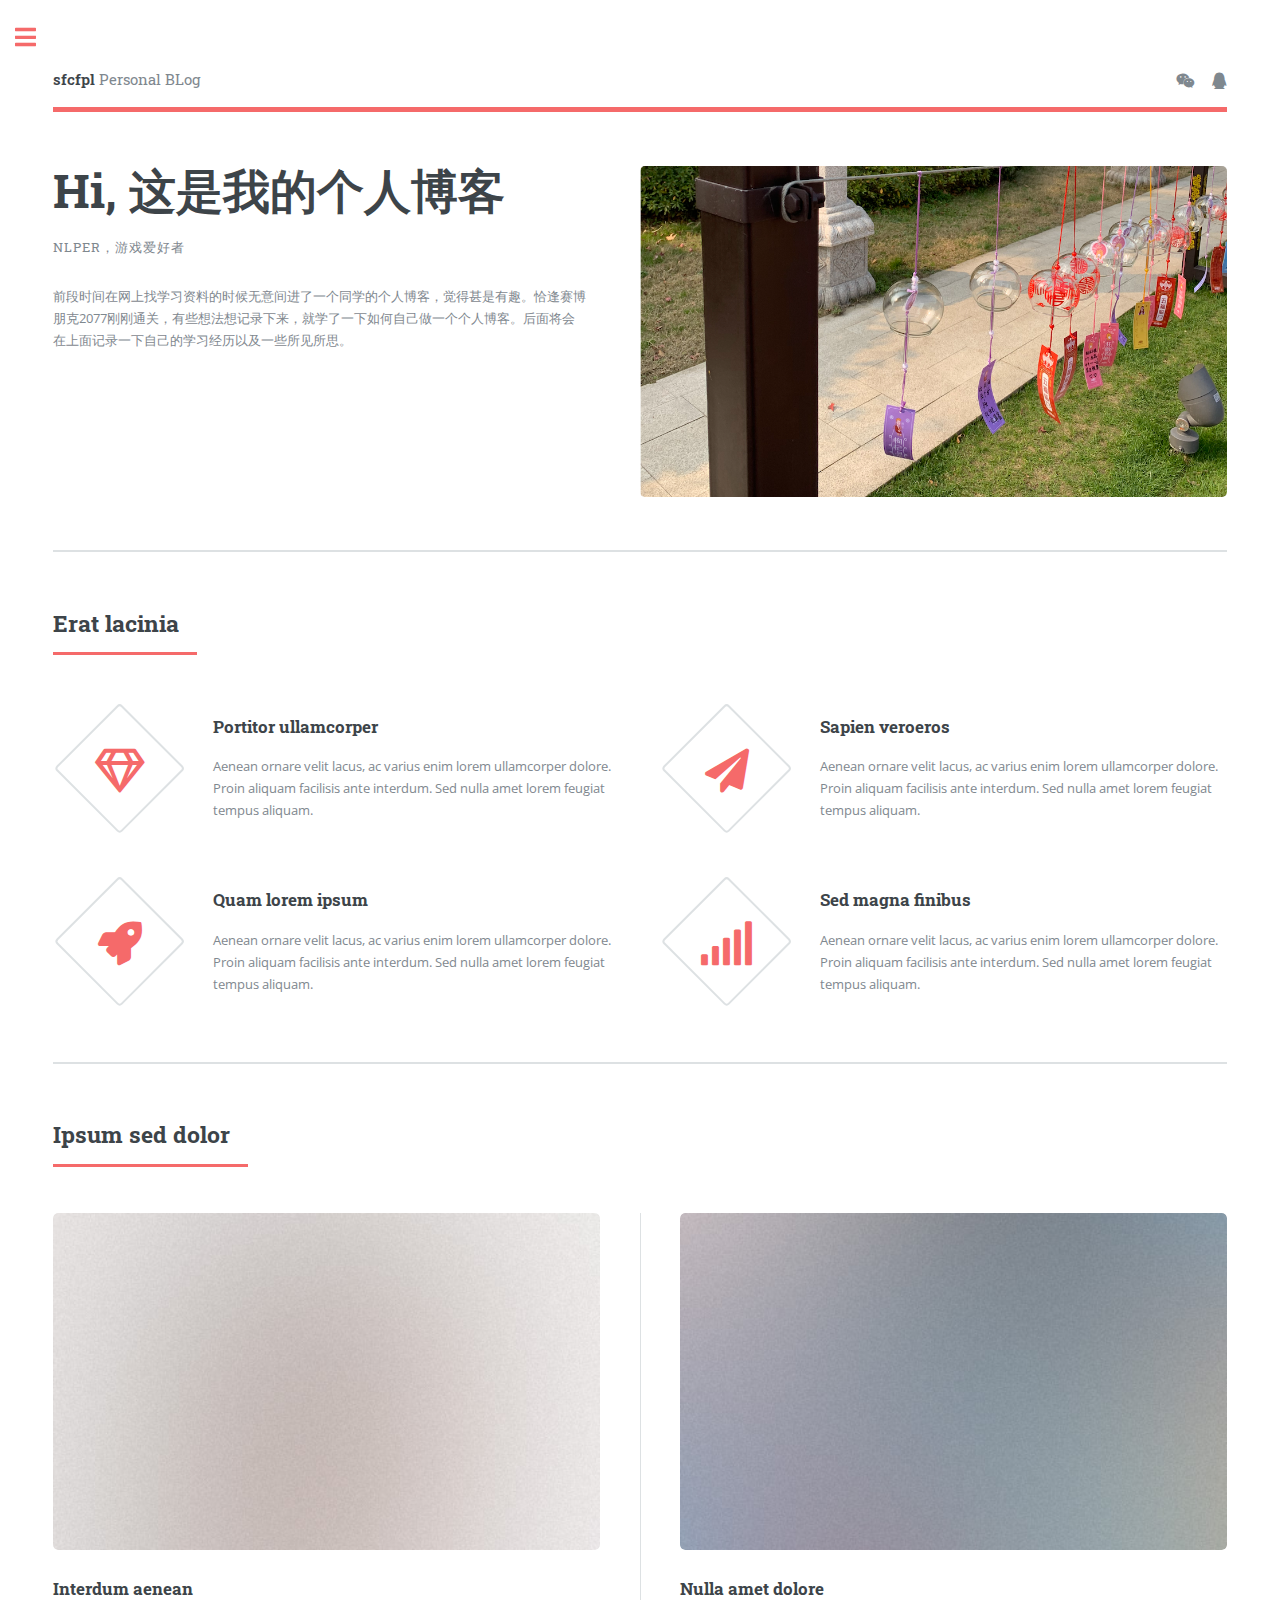
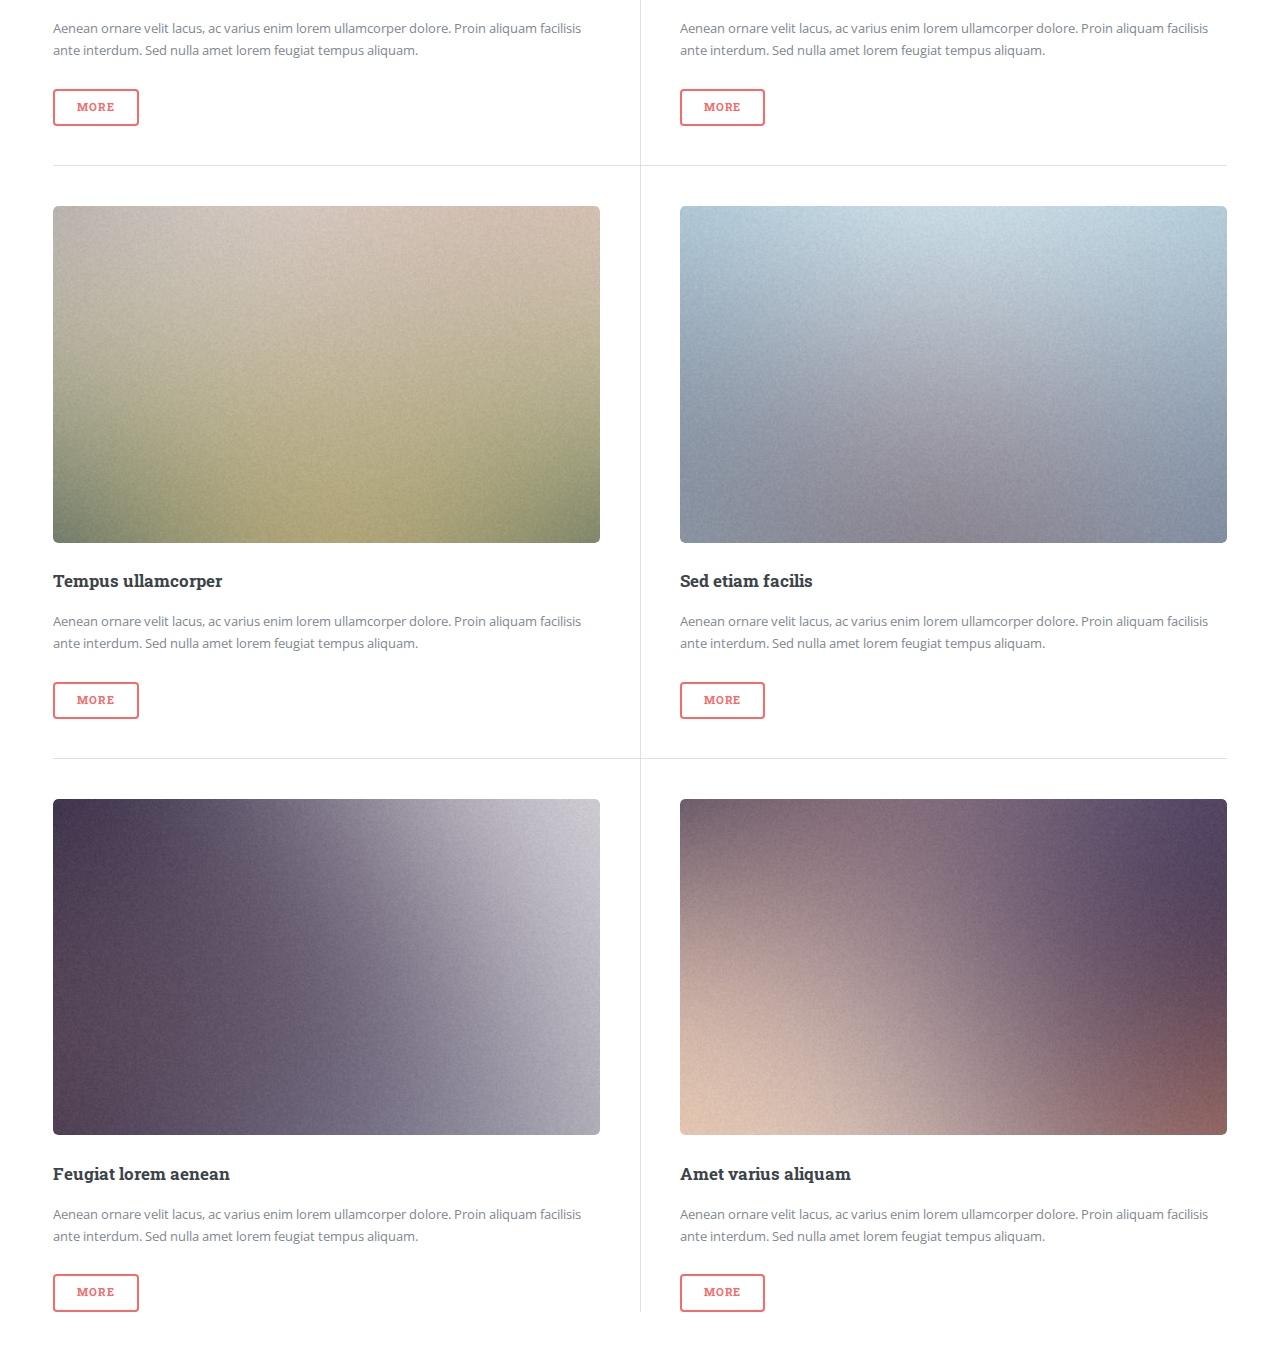
<file: index.html>
<!DOCTYPE HTML>
<!--
	Editorial by HTML5 UP
	html5up.net | @ajlkn
	Free for personal and commercial use under the CCA 3.0 license (html5up.net/license)
-->
<html>
	<head>
		<title>sfcfpl's personal blog</title>
		<meta charset="utf-8" />
		<meta name="viewport" content="width=device-width, initial-scale=1, user-scalable=no" />
		<link rel="stylesheet" href="assets/css/main.css" />
	</head>
	
	<body class="is-preload">

		<!-- Wrapper -->
			<div id="wrapper">

				<!-- Main -->
					<div id="main">
						<div class="inner">

							<!-- Header -->
								<header id="header">
									<a href="index.html" class="logo"><strong>sfcfpl</strong> Personal BLog</a>
									<ul class="icons">
										<li><a href="#" class="icon brands fa-weixin"><span class="label">Twitter</span></a></li>
										<li><a href="#" class="icon brands fa-qq"><span class="label">Facebook</span></a></li>
										
									</ul>
								</header>

							<!-- Banner -->
								<section id="banner">
									<div class="content">
										<header>
											<h1>Hi, 这是我的个人博客</h1>
											<p>NLPer，游戏爱好者</p>
										</header>
										<p>前段时间在网上找学习资料的时候无意间进了一个同学的个人博客，觉得甚是有趣。恰逢赛博朋克2077刚刚通关，有些想法想记录下来，就学了一下如何自己做一个个人博客。后面将会在上面记录一下自己的学习经历以及一些所见所思。</p>
										
									</div>
									<span class="image object">
										<img src="images/pic12.jpg" alt="" />
									</span>
								</section>

							<!-- Section -->
								<section>
									<header class="major">
										<h2>Erat lacinia</h2>
									</header>
									<div class="features">
										<article>
											<span class="icon fa-gem"></span>
											<div class="content">
												<h3>Portitor ullamcorper</h3>
												<p>Aenean ornare velit lacus, ac varius enim lorem ullamcorper dolore. Proin aliquam facilisis ante interdum. Sed nulla amet lorem feugiat tempus aliquam.</p>
											</div>
										</article>
										<article>
											<span class="icon solid fa-paper-plane"></span>
											<div class="content">
												<h3>Sapien veroeros</h3>
												<p>Aenean ornare velit lacus, ac varius enim lorem ullamcorper dolore. Proin aliquam facilisis ante interdum. Sed nulla amet lorem feugiat tempus aliquam.</p>
											</div>
										</article>
										<article>
											<span class="icon solid fa-rocket"></span>
											<div class="content">
												<h3>Quam lorem ipsum</h3>
												<p>Aenean ornare velit lacus, ac varius enim lorem ullamcorper dolore. Proin aliquam facilisis ante interdum. Sed nulla amet lorem feugiat tempus aliquam.</p>
											</div>
										</article>
										<article>
											<span class="icon solid fa-signal"></span>
											<div class="content">
												<h3>Sed magna finibus</h3>
												<p>Aenean ornare velit lacus, ac varius enim lorem ullamcorper dolore. Proin aliquam facilisis ante interdum. Sed nulla amet lorem feugiat tempus aliquam.</p>
											</div>
										</article>
									</div>
								</section>

							<!-- Section -->
								<section>
									<header class="major">
										<h2>Ipsum sed dolor</h2>
									</header>
									<div class="posts">
										<article>
											<a href="#" class="image"><img src="images/pic01.jpg" alt="" /></a>
											<h3>Interdum aenean</h3>
											<p>Aenean ornare velit lacus, ac varius enim lorem ullamcorper dolore. Proin aliquam facilisis ante interdum. Sed nulla amet lorem feugiat tempus aliquam.</p>
											<ul class="actions">
												<li><a href="#" class="button">More</a></li>
											</ul>
										</article>
										<article>
											<a href="#" class="image"><img src="images/pic02.jpg" alt="" /></a>
											<h3>Nulla amet dolore</h3>
											<p>Aenean ornare velit lacus, ac varius enim lorem ullamcorper dolore. Proin aliquam facilisis ante interdum. Sed nulla amet lorem feugiat tempus aliquam.</p>
											<ul class="actions">
												<li><a href="#" class="button">More</a></li>
											</ul>
										</article>
										<article>
											<a href="#" class="image"><img src="images/pic03.jpg" alt="" /></a>
											<h3>Tempus ullamcorper</h3>
											<p>Aenean ornare velit lacus, ac varius enim lorem ullamcorper dolore. Proin aliquam facilisis ante interdum. Sed nulla amet lorem feugiat tempus aliquam.</p>
											<ul class="actions">
												<li><a href="#" class="button">More</a></li>
											</ul>
										</article>
										<article>
											<a href="#" class="image"><img src="images/pic04.jpg" alt="" /></a>
											<h3>Sed etiam facilis</h3>
											<p>Aenean ornare velit lacus, ac varius enim lorem ullamcorper dolore. Proin aliquam facilisis ante interdum. Sed nulla amet lorem feugiat tempus aliquam.</p>
											<ul class="actions">
												<li><a href="#" class="button">More</a></li>
											</ul>
										</article>
										<article>
											<a href="#" class="image"><img src="images/pic05.jpg" alt="" /></a>
											<h3>Feugiat lorem aenean</h3>
											<p>Aenean ornare velit lacus, ac varius enim lorem ullamcorper dolore. Proin aliquam facilisis ante interdum. Sed nulla amet lorem feugiat tempus aliquam.</p>
											<ul class="actions">
												<li><a href="#" class="button">More</a></li>
											</ul>
										</article>
										<article>
											<a href="#" class="image"><img src="images/pic06.jpg" alt="" /></a>
											<h3>Amet varius aliquam</h3>
											<p>Aenean ornare velit lacus, ac varius enim lorem ullamcorper dolore. Proin aliquam facilisis ante interdum. Sed nulla amet lorem feugiat tempus aliquam.</p>
											<ul class="actions">
												<li><a href="#" class="button">More</a></li>
											</ul>
										</article>
									</div>
								</section>
								

								<div id="container"></div>
								<link rel="stylesheet" href="https://jjeejj.github.io/css/gitment.css">
								<script src="https://www.wenjunjiang.win/js/gitment.js"></script>
								<script>
								var gitment = new Gitment({
									id: '页面 ID', // 可选。默认为 location.href
									owner: 'TushengdongNJU',
									repo: 'tushengdongnju.github.io',
									oauth: {
    									client_id: '6bc5f2c25d55eb67d050',
    									client_secret: 'af1dfd57616d052809838ee38181d5721b2b184d',
											},
									})
								gitment.render('container')
								</script>


						</div>
					</div>

				<!-- Sidebar -->
					<div id="sidebar">
						<div class="inner">
							<!-- Menu -->
								<nav id="menu">
									<header class="major">
										<h2>Menu</h2>
									</header>
									<ul>
										<li><a href="index.html"><strong><h2>主页</h2></strong></a></li>
										<li><a href="article_total.html"><strong><h2>文章</h2></strong></a></li>
										<li><a href="game_evaluation.html"><strong><h2>游戏评测</h2></strong></a></li>
										<li><a href="about_me.html"><strong><h2>关于我</h2></strong></a></li>
										
									</ul>
								</nav>

							

							<!-- Section -->
								<section>
									<header class="major">
										<h2>关于</h2>
									</header>
									<p>社会如此浮躁，希望给自己一片净土。</p>
									<ul class="contact">
										<li class="icon solid fa-envelope">825867078@qq.com</li>
										<li class="icon brands fa-weixin">sfcfpl</li>
										<li class="icon brands fa-qq">825867078</li>
									</ul>
								</section>

							<!-- Footer -->
								<footer id="footer">
									<p class="copyright">&copy; All rights reserved.</p>
								</footer>

						</div>
					</div>

			</div>

		<!-- Scripts -->
			<script src="assets/js/jquery.min.js"></script>
			<script src="assets/js/browser.min.js"></script>
			<script src="assets/js/breakpoints.min.js"></script>
			<script src="assets/js/util.js"></script>
			<script src="assets/js/main.js"></script>

	</body>
</html>
</file>
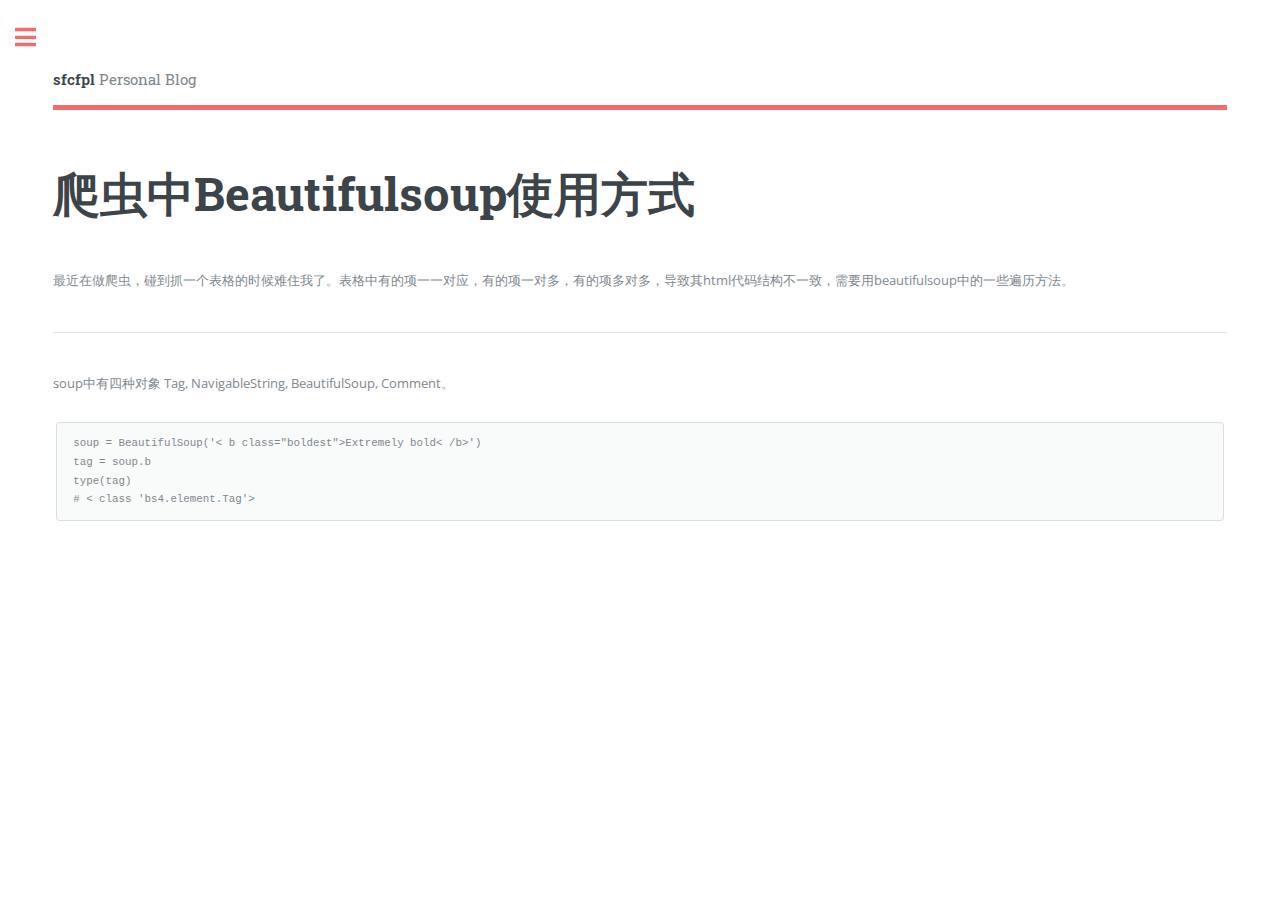
<file: 2020_12_20_beautifulsoup.html>
<!DOCTYPE HTML>
<!--
	Editorial by HTML5 UP
	html5up.net | @ajlkn
	Free for personal and commercial use under the CCA 3.0 license (html5up.net/license)
-->
<html>
	<head>
		<title>sfcfpl's articles</title>
		<meta charset="utf-8" />
		<meta name="viewport" content="width=device-width, initial-scale=1, user-scalable=no" />
		<link rel="stylesheet" href="assets/css/main.css" />
	</head>
	<body class="is-preload">

		<!-- Wrapper -->
			<div id="wrapper">

				<!-- Main -->
					<div id="main">
						<div class="inner">

							<!-- Header -->
								<header id="header">
									<a href="index.html" class="logo"><strong>sfcfpl</strong> Personal Blog</a>
									
								</header>

							<!-- Content -->
								<section>
									<header class="main">
										<h1>爬虫中Beautifulsoup使用方式</h1>
									</header>


									<p>最近在做爬虫，碰到抓一个表格的时候难住我了。表格中有的项一一对应，有的项一对多，有的项多对多，导致其html代码结构不一致，需要用beautifulsoup中的一些遍历方法。</p>
									<p></p>
									
									<!--span class="image main"><img src="images/pic11.jpg" alt="" /></span-->

									<hr class="major" />
									<p>soup中有四种对象 Tag, NavigableString, BeautifulSoup, Comment。</p>
									<pre><code>soup = BeautifulSoup('< b class="boldest">Extremely bold< /b>')
tag = soup.b
type(tag)
# < class 'bs4.element.Tag'></code></pre>

								
								</section>

						</div>
					</div>

				<!-- Sidebar -->
				<div id="sidebar">
					<div class="inner">
						<!-- Menu -->
							<nav id="menu">
								<header class="major">
									<h2>Menu</h2>
								</header>
								<ul>
									<li><a href="index.html"><strong><h2>主页</h2></strong></a></li>
									<li><a href="generic.html"><strong><h2>文章</h2></strong></a></li>
									<li><a href="game_evaluation.html"><strong><h2>游戏评测</h2></strong></a></li>
									<li><a href="about_me.html"><strong><h2>关于我</h2></strong></a></li>
									
								</ul>
							</nav>

						

						<!-- Section -->
							<section>
								<header class="major">
									<h2>关于</h2>
								</header>
								<p>社会如此浮躁，希望给自己一片净土。</p>
								<ul class="contact">
									<li class="icon solid fa-envelope">825867078@qq.com</li>
									<li class="icon brands fa-weixin">sfcfpl</li>
									<li class="icon brands fa-qq">825867078</li>
								</ul>
							</section>

						<!-- Footer -->
							<footer id="footer">
								<p class="copyright">&copy; All rights reserved.</p>
							</footer>

					</div>
				</div>

			</div>

		<!-- Scripts -->
			<script src="assets/js/jquery.min.js"></script>
			<script src="assets/js/browser.min.js"></script>
			<script src="assets/js/breakpoints.min.js"></script>
			<script src="assets/js/util.js"></script>
			<script src="assets/js/main.js"></script>

	</body>
</html>
</file>
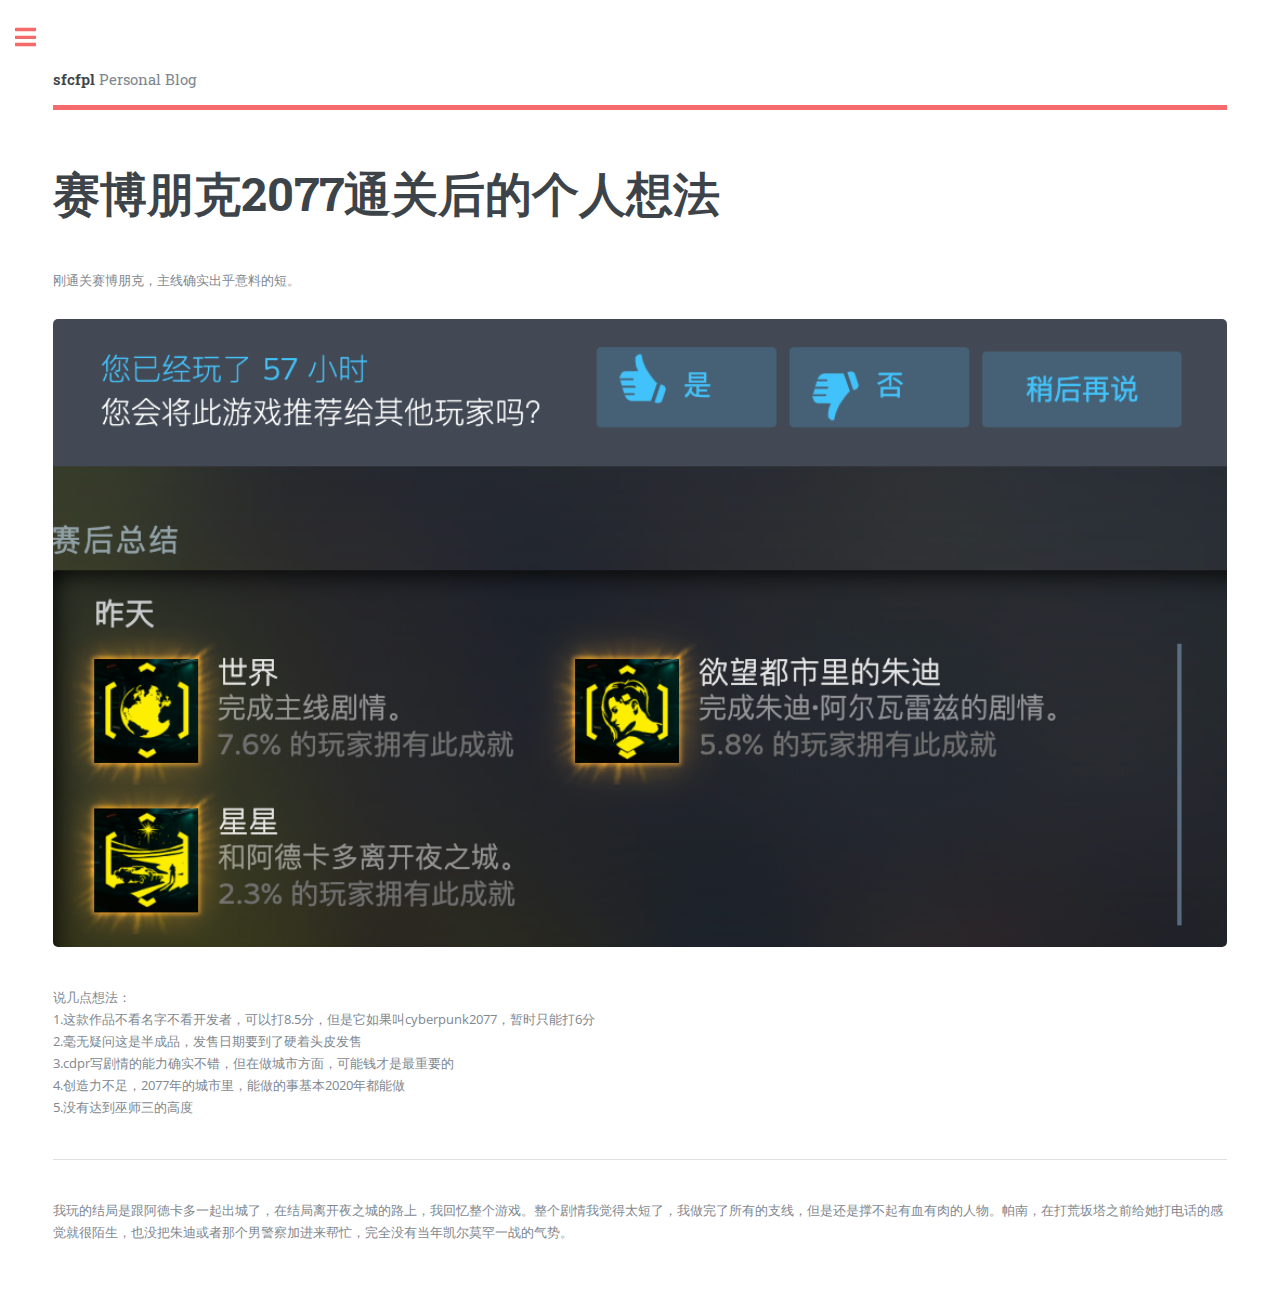
<file: 2020_12_20_cyberpunk.html>
<!DOCTYPE HTML>
<!--
	Editorial by HTML5 UP
	html5up.net | @ajlkn
	Free for personal and commercial use under the CCA 3.0 license (html5up.net/license)
-->
<html>
	<head>
		<title>sfcfpl's articles</title>
		<meta charset="utf-8" />
		<meta name="viewport" content="width=device-width, initial-scale=1, user-scalable=no" />
		<link rel="stylesheet" href="assets/css/main.css" />
	</head>
	<body class="is-preload">

		<!-- Wrapper -->
			<div id="wrapper">

				<!-- Main -->
					<div id="main">
						<div class="inner">

							<!-- Header -->
								<header id="header">
									<a href="index.html" class="logo"><strong>sfcfpl</strong> Personal Blog</a>
								</header>

							<!-- Content -->
								<section>
									<header class="main">
										<h1>赛博朋克2077通关后的个人想法</h1>
									</header>


									<p>刚通关赛博朋克，主线确实出乎意料的短。</p>
									
									
									<span class="image main"><img src="images/pic14.jpg" alt="" /></span>
									<p></p>
									<p>说几点想法：<br>
									1.这款作品不看名字不看开发者，可以打8.5分，但是它如果叫cyberpunk2077，暂时只能打6分<br>
									2.毫无疑问这是半成品，发售日期要到了硬着头皮发售<br>
									3.cdpr写剧情的能力确实不错，但在做城市方面，可能钱才是最重要的<br>
									4.创造力不足，2077年的城市里，能做的事基本2020年都能做<br>
									5.没有达到巫师三的高度<br>
									</p>
									<hr class="major" />
									<p>我玩的结局是跟阿德卡多一起出城了，在结局离开夜之城的路上，我回忆整个游戏。整个剧情我觉得太短了，我做完了所有的支线，但是还是撑不起有血有肉的人物。帕南，在打荒坂塔之前给她打电话的感觉就很陌生，也没把朱迪或者那个男警察加进来帮忙，完全没有当年凯尔莫罕一战的气势。</p>

								
								</section>

						</div>
					</div>

				<!-- Sidebar -->
				<div id="sidebar">
					<div class="inner">
						<!-- Menu -->
							<nav id="menu">
								<header class="major">
									<h2>Menu</h2>
								</header>
								<ul>
									<li><a href="index.html"><strong><h2>主页</h2></strong></a></li>
									<li><a href="generic.html"><strong><h2>文章</h2></strong></a></li>
									<li><a href="game_evaluation.html"><strong><h2>游戏评测</h2></strong></a></li>
									<li><a href="about_me.html"><strong><h2>关于我</h2></strong></a></li>
									
								</ul>
							</nav>

						

						<!-- Section -->
							<section>
								<header class="major">
									<h2>关于</h2>
								</header>
								<p>社会如此浮躁，希望给自己一片净土。</p>
								<ul class="contact">
									<li class="icon solid fa-envelope">825867078@qq.com</li>
									<li class="icon brands fa-weixin">sfcfpl</li>
									<li class="icon brands fa-qq">825867078</li>
								</ul>
							</section>

						<!-- Footer -->
							<footer id="footer">
								<p class="copyright">&copy; All rights reserved.</p>
							</footer>

					</div>
				</div>

			</div>

		<!-- Scripts -->
			<script src="assets/js/jquery.min.js"></script>
			<script src="assets/js/browser.min.js"></script>
			<script src="assets/js/breakpoints.min.js"></script>
			<script src="assets/js/util.js"></script>
			<script src="assets/js/main.js"></script>

	</body>
</html>
</file>
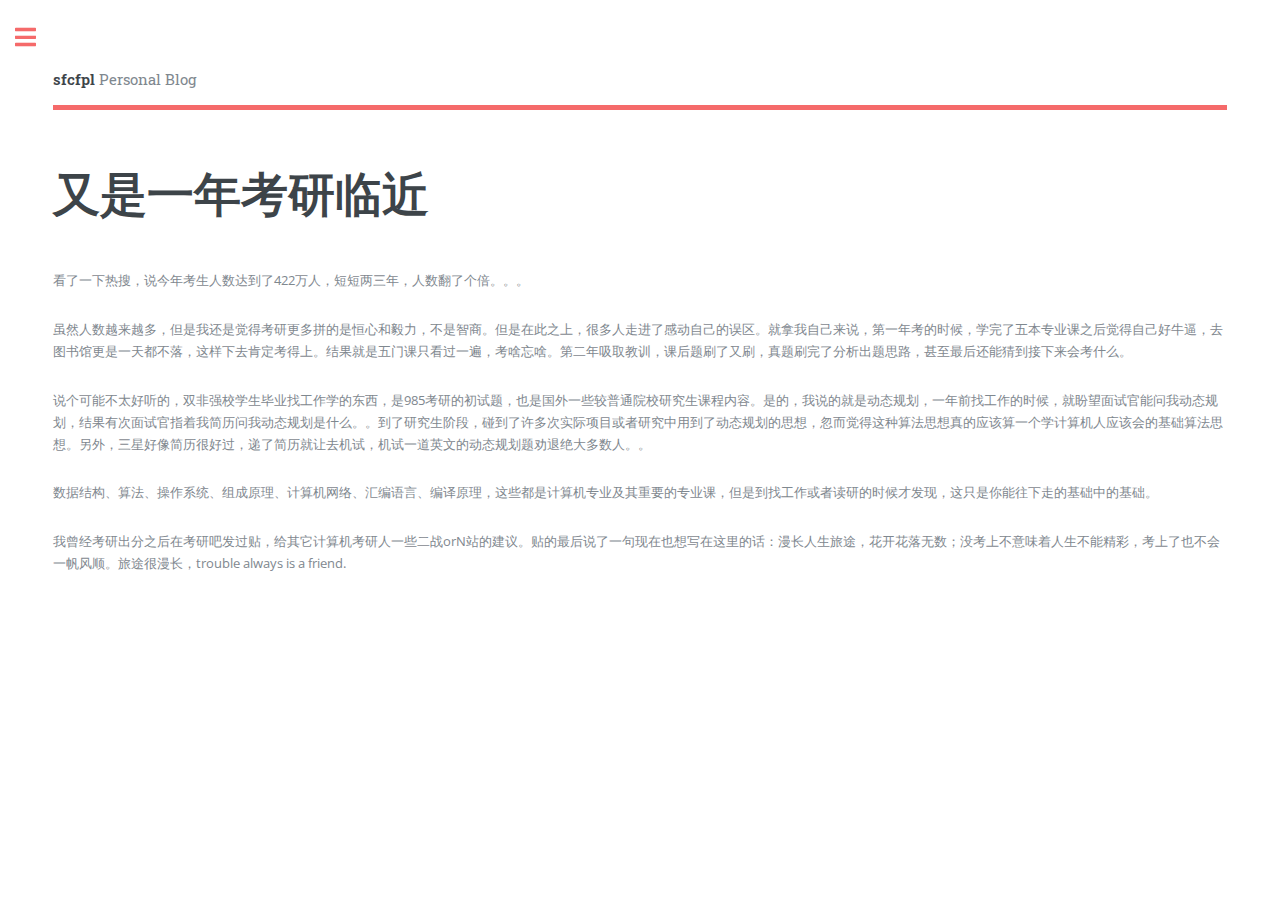
<file: 2020_12_21_kaoyan.html>
<!DOCTYPE HTML>
<!--
	Editorial by HTML5 UP
	html5up.net | @ajlkn
	Free for personal and commercial use under the CCA 3.0 license (html5up.net/license)
-->
<html>
	<head>
		<title>sfcfpl's articles</title>
		<meta charset="utf-8" />
		<meta name="viewport" content="width=device-width, initial-scale=1, user-scalable=no" />
		<link rel="stylesheet" href="assets/css/main.css" />
	</head>
	<body class="is-preload">

		<!-- Wrapper -->
			<div id="wrapper">

				<!-- Main -->
					<div id="main">
						<div class="inner">

							<!-- Header -->
								<header id="header">
									<a href="index.html" class="logo"><strong>sfcfpl</strong> Personal Blog</a>
									
								</header>

							<!-- Content -->
								<section>
									<header class="main">
										<h1>又是一年考研临近</h1>
									</header>


									<p>看了一下热搜，说今年考生人数达到了422万人，短短两三年，人数翻了个倍。。。</p>
									<p>虽然人数越来越多，但是我还是觉得考研更多拼的是恒心和毅力，不是智商。但是在此之上，很多人走进了感动自己的误区。就拿我自己来说，第一年考的时候，学完了五本专业课之后觉得自己好牛逼，去图书馆更是一天都不落，这样下去肯定考得上。结果就是五门课只看过一遍，考啥忘啥。第二年吸取教训，课后题刷了又刷，真题刷完了分析出题思路，甚至最后还能猜到接下来会考什么。</p>
									<p>说个可能不太好听的，双非强校学生毕业找工作学的东西，是985考研的初试题，也是国外一些较普通院校研究生课程内容。是的，我说的就是动态规划，一年前找工作的时候，就盼望面试官能问我动态规划，结果有次面试官指着我简历问我动态规划是什么。。到了研究生阶段，碰到了许多次实际项目或者研究中用到了动态规划的思想，忽而觉得这种算法思想真的应该算一个学计算机人应该会的基础算法思想。另外，三星好像简历很好过，递了简历就让去机试，机试一道英文的动态规划题劝退绝大多数人。。</p>
									<p>数据结构、算法、操作系统、组成原理、计算机网络、汇编语言、编译原理，这些都是计算机专业及其重要的专业课，但是到找工作或者读研的时候才发现，这只是你能往下走的基础中的基础。</p>
									<p>我曾经考研出分之后在考研吧发过贴，给其它计算机考研人一些二战orN站的建议。贴的最后说了一句现在也想写在这里的话：漫长人生旅途，花开花落无数；没考上不意味着人生不能精彩，考上了也不会一帆风顺。旅途很漫长，trouble always is a friend.</p>
									
									<!--span class="image main"><img src="images/pic11.jpg" alt="" /></span-->

									<!--hr class="major" /-->

								
								</section>

						</div>
					</div>

				<!-- Sidebar -->
				<div id="sidebar">
					<div class="inner">
						<!-- Menu -->
							<nav id="menu">
								<header class="major">
									<h2>Menu</h2>
								</header>
								<ul>
									<li><a href="index.html"><strong><h2>主页</h2></strong></a></li>
									<li><a href="generic.html"><strong><h2>文章</h2></strong></a></li>
									<li><a href="game_evaluation.html"><strong><h2>游戏评测</h2></strong></a></li>
									<li><a href="about_me.html"><strong><h2>关于我</h2></strong></a></li>
									
								</ul>
							</nav>

						

						<!-- Section -->
							<section>
								<header class="major">
									<h2>关于</h2>
								</header>
								<p>社会如此浮躁，希望给自己一片净土。</p>
								<ul class="contact">
									<li class="icon solid fa-envelope">825867078@qq.com</li>
									<li class="icon brands fa-weixin">sfcfpl</li>
									<li class="icon brands fa-qq">825867078</li>
								</ul>
							</section>

						<!-- Footer -->
							<footer id="footer">
								<p class="copyright">&copy; All rights reserved.</p>
							</footer>

					</div>
				</div>

			</div>

		<!-- Scripts -->
			<script src="assets/js/jquery.min.js"></script>
			<script src="assets/js/browser.min.js"></script>
			<script src="assets/js/breakpoints.min.js"></script>
			<script src="assets/js/util.js"></script>
			<script src="assets/js/main.js"></script>

	</body>
</html>
</file>
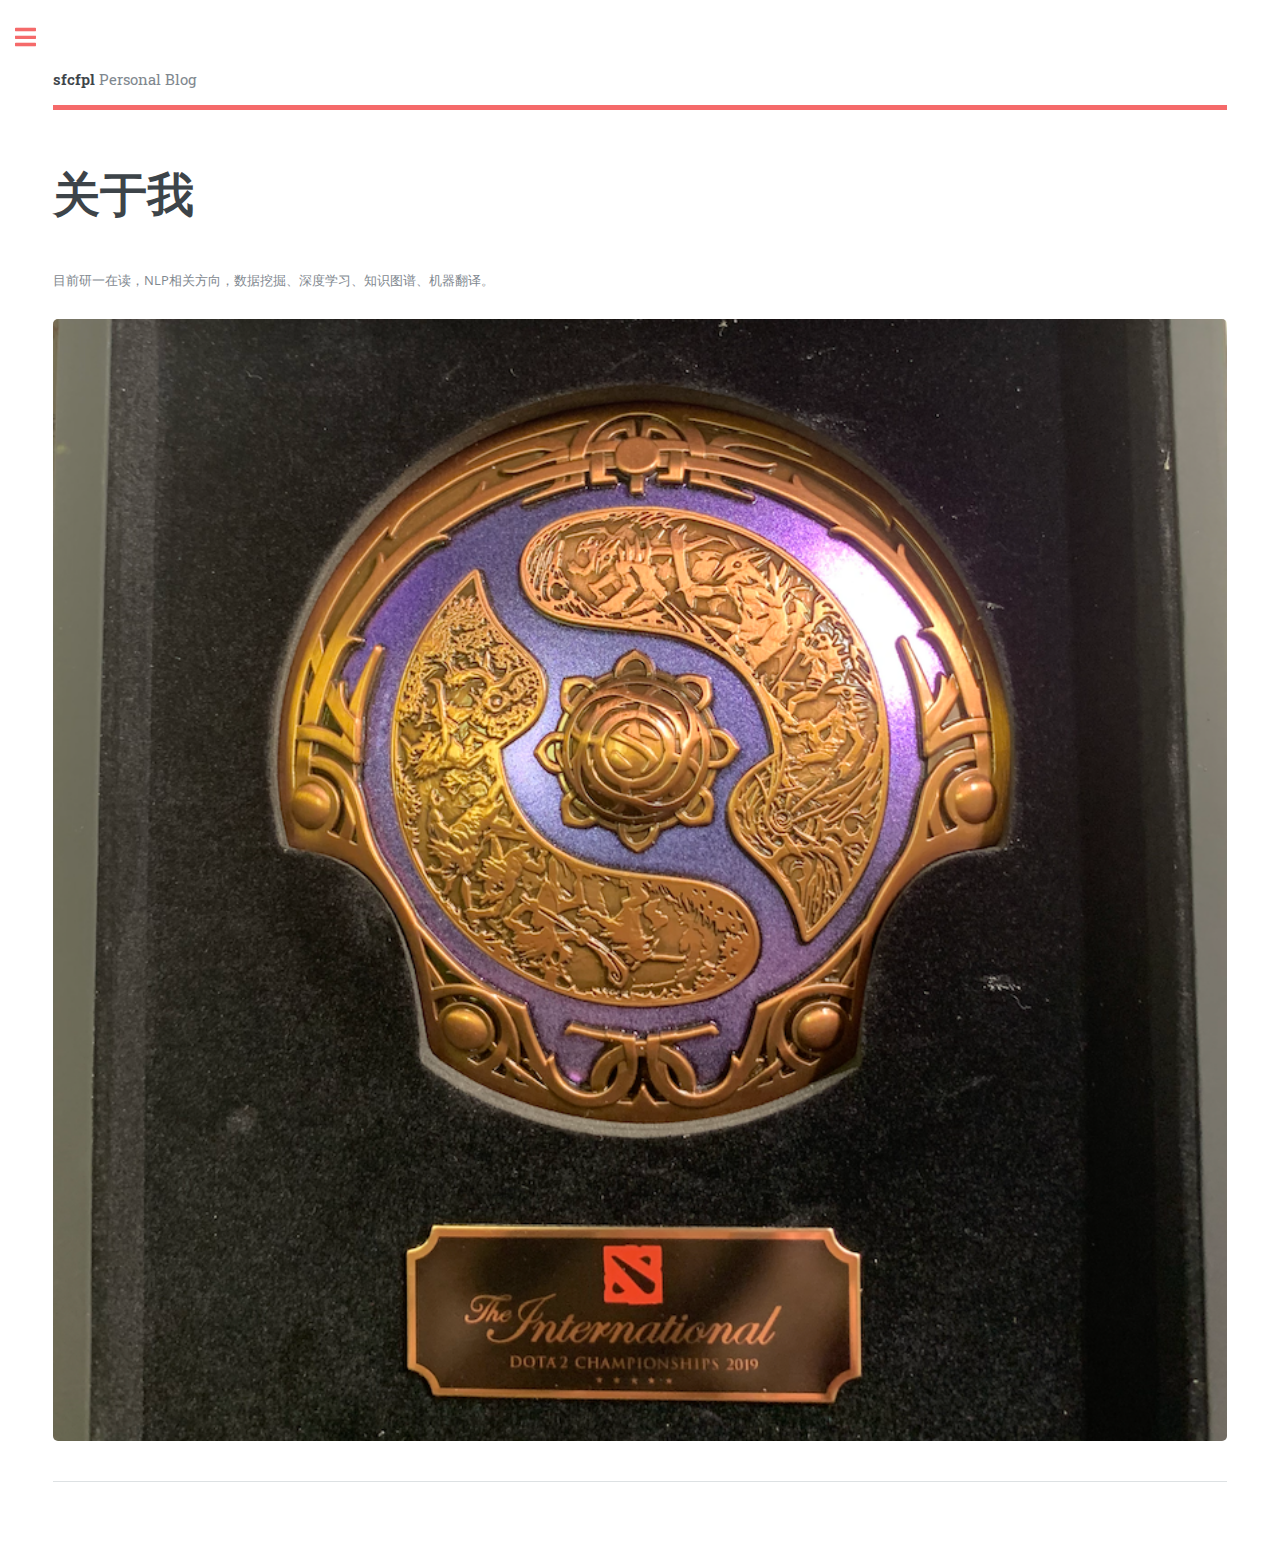
<file: about_me.html>
<!DOCTYPE HTML>
<!--
	Editorial by HTML5 UP
	html5up.net | @ajlkn
	Free for personal and commercial use under the CCA 3.0 license (html5up.net/license)
-->
<html>
	<head>
		<title>sfcfpl's articles</title>
		<meta charset="utf-8" />
		<meta name="viewport" content="width=device-width, initial-scale=1, user-scalable=no" />
		<link rel="stylesheet" href="assets/css/main.css" />
	</head>
	<body class="is-preload">

		<!-- Wrapper -->
			<div id="wrapper">

				<!-- Main -->
					<div id="main">
						<div class="inner">

							<!-- Header -->
								<header id="header">
									<a href="index.html" class="logo"><strong>sfcfpl</strong> Personal Blog</a>
									
								</header>

							<!-- Content -->
								<section>
									<header class="main">
										<h1>关于我</h1>
									</header>

									<p>目前研一在读，NLP相关方向，数据挖掘、深度学习、知识图谱、机器翻译。</p>
									
									<span class="image main"><img src="images/pic13.jpg" alt="" /></span>
									<hr class="major" />
								</section>

						</div>
					</div>

				<!-- Sidebar -->
				<div id="sidebar">
					<div class="inner">
						<!-- Menu -->
							<nav id="menu">
								<header class="major">
									<h2>Menu</h2>
								</header>
								<ul>
									<li><a href="index.html"><strong><h2>主页</h2></strong></a></li>
									<li><a href="generic.html"><strong><h2>文章</h2></strong></a></li>
									<li><a href="game_evaluation.html"><strong><h2>游戏评测</h2></strong></a></li>
									<li><a href="elements.html"><strong><h2>关于我</h2></strong></a></li>
									
								</ul>
							</nav>

						

						<!-- Section -->
							<section>
								<header class="major">
									<h2>关于</h2>
								</header>
								<p>社会如此浮躁，希望给自己一片净土。</p>
								<ul class="contact">
									<li class="icon solid fa-envelope">825867078@qq.com</li>
									<li class="icon brands fa-weixin">sfcfpl</li>
									<li class="icon brands fa-qq">825867078</li>
								</ul>
							</section>

						<!-- Footer -->
							<footer id="footer">
								<p class="copyright">&copy; All rights reserved.</p>
							</footer>

					</div>
				</div>

			</div>

		<!-- Scripts -->
			<script src="assets/js/jquery.min.js"></script>
			<script src="assets/js/browser.min.js"></script>
			<script src="assets/js/breakpoints.min.js"></script>
			<script src="assets/js/util.js"></script>
			<script src="assets/js/main.js"></script>

	</body>
</html>
</file>
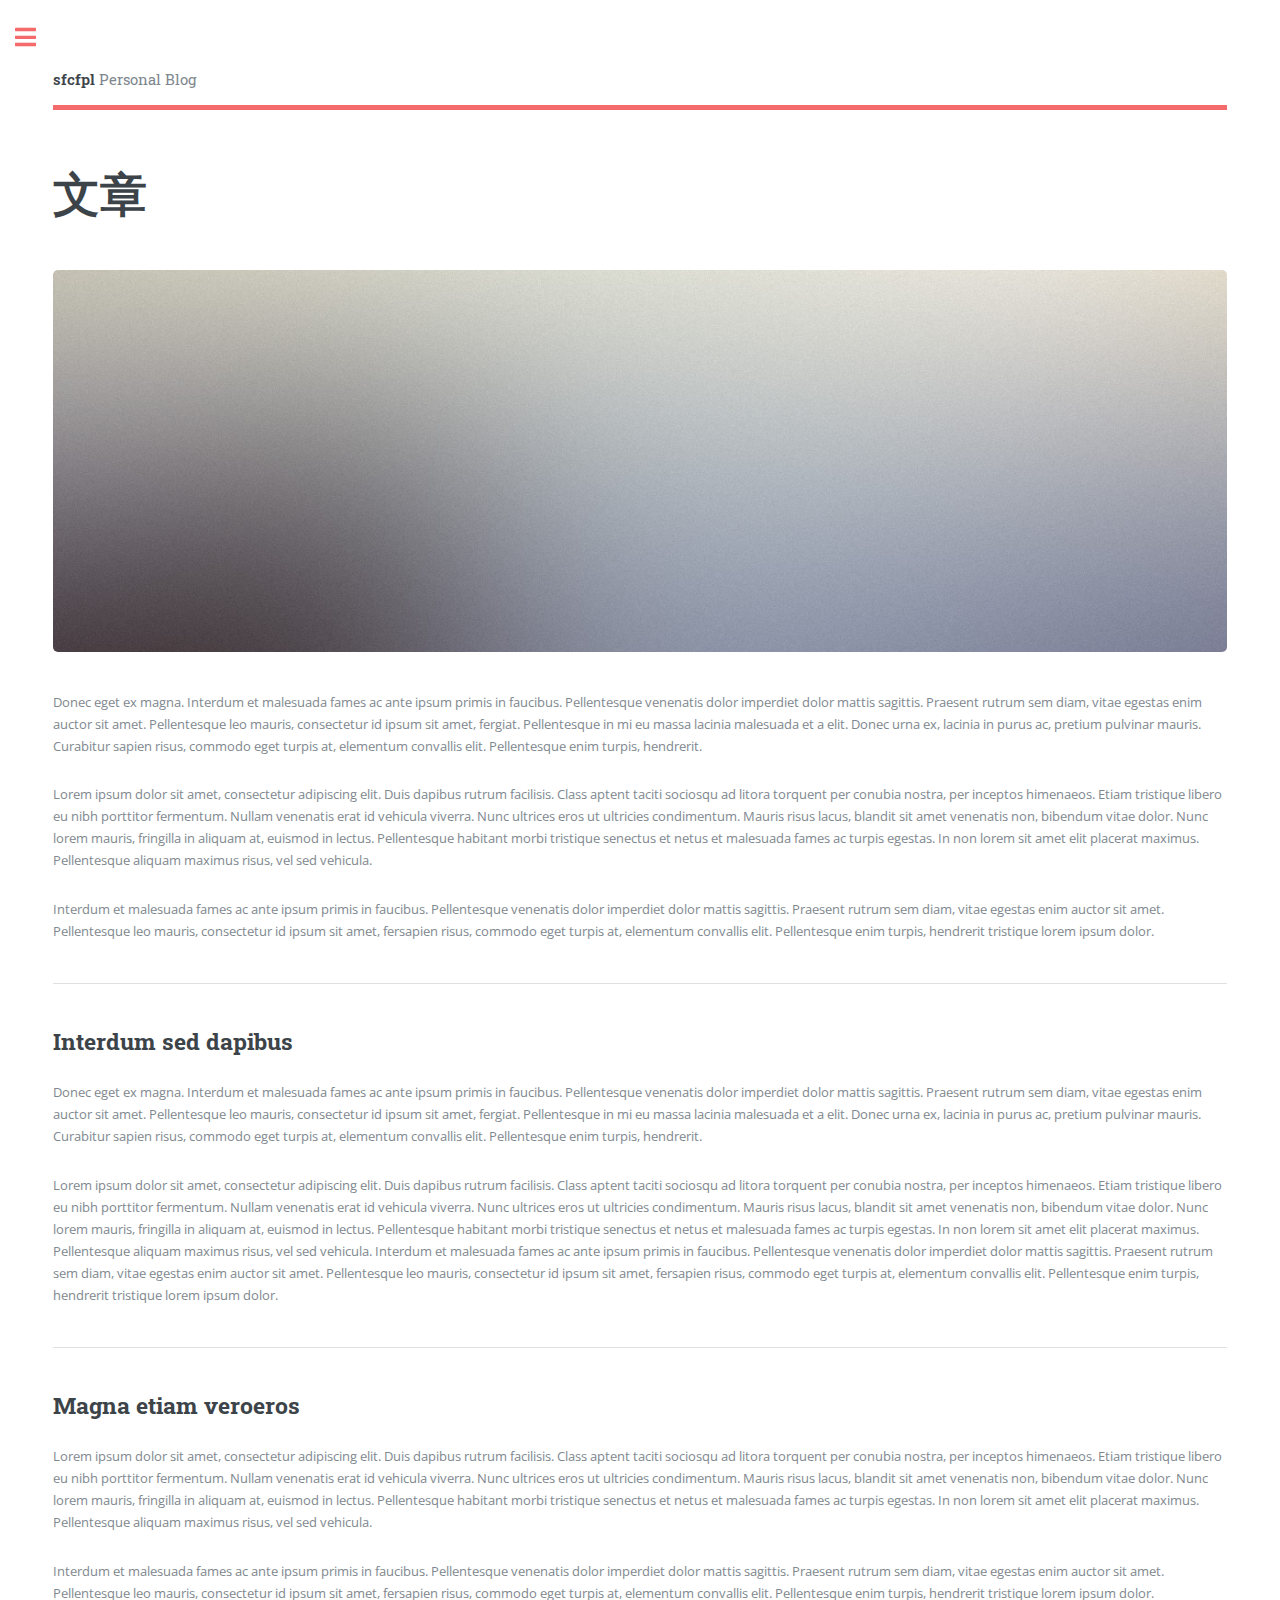
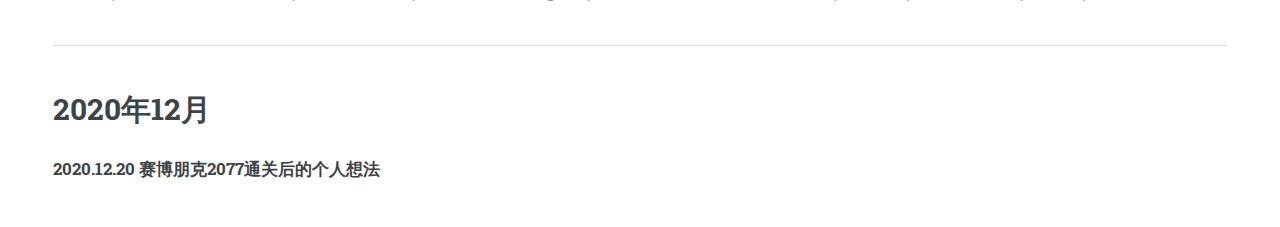
<file: article_total.html>
<!DOCTYPE HTML>
<!--
	Editorial by HTML5 UP
	html5up.net | @ajlkn
	Free for personal and commercial use under the CCA 3.0 license (html5up.net/license)
-->
<html>
	<head>
		<title>sfcfpl's articles</title>
		<meta charset="utf-8" />
		<meta name="viewport" content="width=device-width, initial-scale=1, user-scalable=no" />
		<link rel="stylesheet" href="assets/css/main.css" />
	</head>
	<body class="is-preload">

		<!-- Wrapper -->
			<div id="wrapper">

				<!-- Main -->
					<div id="main">
						<div class="inner">

							<!-- Header -->
								<header id="header">
									<a href="index.html" class="logo"><strong>sfcfpl</strong> Personal Blog</a>
								</header>

							<!-- Content -->
								<section>
									<header class="main">
										<h1>文章</h1>
									</header>

									<span class="image main"><img src="images/pic11.jpg" alt="" /></span>

									<p>Donec eget ex magna. Interdum et malesuada fames ac ante ipsum primis in faucibus. Pellentesque venenatis dolor imperdiet dolor mattis sagittis. Praesent rutrum sem diam, vitae egestas enim auctor sit amet. Pellentesque leo mauris, consectetur id ipsum sit amet, fergiat. Pellentesque in mi eu massa lacinia malesuada et a elit. Donec urna ex, lacinia in purus ac, pretium pulvinar mauris. Curabitur sapien risus, commodo eget turpis at, elementum convallis elit. Pellentesque enim turpis, hendrerit.</p>
									<p>Lorem ipsum dolor sit amet, consectetur adipiscing elit. Duis dapibus rutrum facilisis. Class aptent taciti sociosqu ad litora torquent per conubia nostra, per inceptos himenaeos. Etiam tristique libero eu nibh porttitor fermentum. Nullam venenatis erat id vehicula viverra. Nunc ultrices eros ut ultricies condimentum. Mauris risus lacus, blandit sit amet venenatis non, bibendum vitae dolor. Nunc lorem mauris, fringilla in aliquam at, euismod in lectus. Pellentesque habitant morbi tristique senectus et netus et malesuada fames ac turpis egestas. In non lorem sit amet elit placerat maximus. Pellentesque aliquam maximus risus, vel sed vehicula.</p>
									<p>Interdum et malesuada fames ac ante ipsum primis in faucibus. Pellentesque venenatis dolor imperdiet dolor mattis sagittis. Praesent rutrum sem diam, vitae egestas enim auctor sit amet. Pellentesque leo mauris, consectetur id ipsum sit amet, fersapien risus, commodo eget turpis at, elementum convallis elit. Pellentesque enim turpis, hendrerit tristique lorem ipsum dolor.</p>

									<hr class="major" />

									<h2>Interdum sed dapibus</h2>
									<p>Donec eget ex magna. Interdum et malesuada fames ac ante ipsum primis in faucibus. Pellentesque venenatis dolor imperdiet dolor mattis sagittis. Praesent rutrum sem diam, vitae egestas enim auctor sit amet. Pellentesque leo mauris, consectetur id ipsum sit amet, fergiat. Pellentesque in mi eu massa lacinia malesuada et a elit. Donec urna ex, lacinia in purus ac, pretium pulvinar mauris. Curabitur sapien risus, commodo eget turpis at, elementum convallis elit. Pellentesque enim turpis, hendrerit.</p>
									<p>Lorem ipsum dolor sit amet, consectetur adipiscing elit. Duis dapibus rutrum facilisis. Class aptent taciti sociosqu ad litora torquent per conubia nostra, per inceptos himenaeos. Etiam tristique libero eu nibh porttitor fermentum. Nullam venenatis erat id vehicula viverra. Nunc ultrices eros ut ultricies condimentum. Mauris risus lacus, blandit sit amet venenatis non, bibendum vitae dolor. Nunc lorem mauris, fringilla in aliquam at, euismod in lectus. Pellentesque habitant morbi tristique senectus et netus et malesuada fames ac turpis egestas. In non lorem sit amet elit placerat maximus. Pellentesque aliquam maximus risus, vel sed vehicula. Interdum et malesuada fames ac ante ipsum primis in faucibus. Pellentesque venenatis dolor imperdiet dolor mattis sagittis. Praesent rutrum sem diam, vitae egestas enim auctor sit amet. Pellentesque leo mauris, consectetur id ipsum sit amet, fersapien risus, commodo eget turpis at, elementum convallis elit. Pellentesque enim turpis, hendrerit tristique lorem ipsum dolor.</p>

									<hr class="major" />

									<h2>Magna etiam veroeros</h2>
									<p>Lorem ipsum dolor sit amet, consectetur adipiscing elit. Duis dapibus rutrum facilisis. Class aptent taciti sociosqu ad litora torquent per conubia nostra, per inceptos himenaeos. Etiam tristique libero eu nibh porttitor fermentum. Nullam venenatis erat id vehicula viverra. Nunc ultrices eros ut ultricies condimentum. Mauris risus lacus, blandit sit amet venenatis non, bibendum vitae dolor. Nunc lorem mauris, fringilla in aliquam at, euismod in lectus. Pellentesque habitant morbi tristique senectus et netus et malesuada fames ac turpis egestas. In non lorem sit amet elit placerat maximus. Pellentesque aliquam maximus risus, vel sed vehicula.</p>
									<p>Interdum et malesuada fames ac ante ipsum primis in faucibus. Pellentesque venenatis dolor imperdiet dolor mattis sagittis. Praesent rutrum sem diam, vitae egestas enim auctor sit amet. Pellentesque leo mauris, consectetur id ipsum sit amet, fersapien risus, commodo eget turpis at, elementum convallis elit. Pellentesque enim turpis, hendrerit tristique lorem ipsum dolor.</p>

									<hr class="major" />
									<h1_5>2020年12月</h1_5>
									<p></p>
									<a href='2020_12_20_cyberpunk.html'><h3>2020.12.20 赛博朋克2077通关后的个人想法</h3></a>
								</section>

						</div>
					</div>

				<!-- Sidebar -->
				<div id="sidebar">
					<div class="inner">
						<!-- Menu -->
							<nav id="menu">
								<header class="major">
									<h2>Menu</h2>
								</header>
								<ul>
									<li><a href="index.html"><strong><h2>主页</h2></strong></a></li>
									<li><a href="generic.html"><strong><h2>文章</h2></strong></a></li>
									<li><a href="game_evaluation.html"><strong><h2>游戏评测</h2></strong></a></li>
									<li><a href="about_me.html"><strong><h2>关于我</h2></strong></a></li>
									
								</ul>
							</nav>

						

						<!-- Section -->
							<section>
								<header class="major">
									<h2>关于</h2>
								</header>
								<p>社会如此浮躁，希望给自己一片净土。</p>
								<ul class="contact">
									<li class="icon solid fa-envelope">825867078@qq.com</li>
									<li class="icon brands fa-weixin">sfcfpl</li>
									<li class="icon brands fa-qq">825867078</li>
								</ul>
							</section>

						<!-- Footer -->
							<footer id="footer">
								<p class="copyright">&copy; All rights reserved.</p>
							</footer>

					</div>
				</div>

			</div>

		<!-- Scripts -->
			<script src="assets/js/jquery.min.js"></script>
			<script src="assets/js/browser.min.js"></script>
			<script src="assets/js/breakpoints.min.js"></script>
			<script src="assets/js/util.js"></script>
			<script src="assets/js/main.js"></script>

	</body>
</html>
</file>
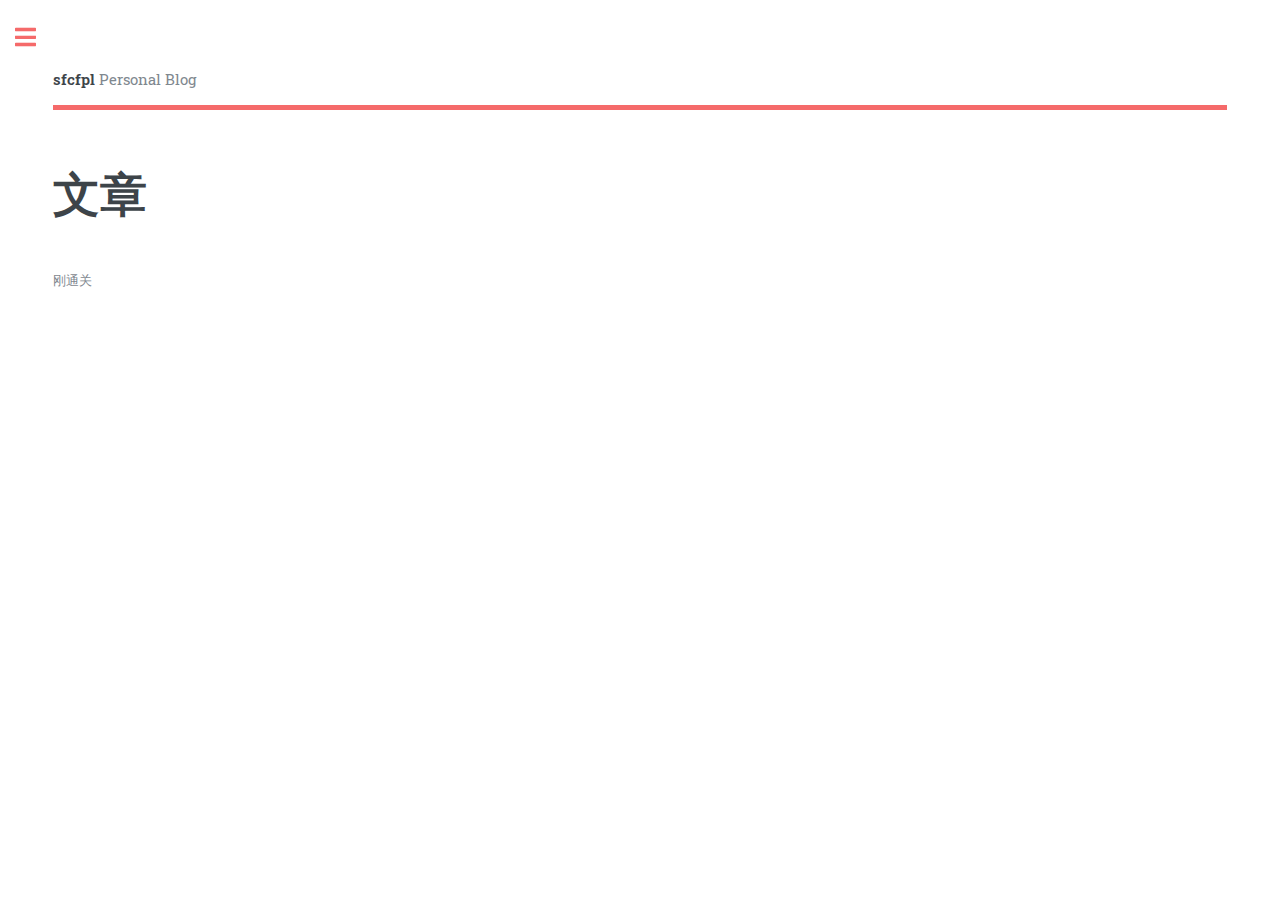
<file: article模板.html>
<!DOCTYPE HTML>
<!--
	Editorial by HTML5 UP
	html5up.net | @ajlkn
	Free for personal and commercial use under the CCA 3.0 license (html5up.net/license)
-->
<html>
	<head>
		<title>sfcfpl's articles</title>
		<meta charset="utf-8" />
		<meta name="viewport" content="width=device-width, initial-scale=1, user-scalable=no" />
		<link rel="stylesheet" href="assets/css/main.css" />
	</head>
	<body class="is-preload">

		<!-- Wrapper -->
			<div id="wrapper">

				<!-- Main -->
					<div id="main">
						<div class="inner">

							<!-- Header -->
								<header id="header">
									<a href="index.html" class="logo"><strong>sfcfpl</strong> Personal Blog</a>
									
								</header>

							<!-- Content -->
								<section>
									<header class="main">
										<h1>文章</h1>
									</header>


									<p>刚通关</p>
									<p></p>
									
									<!--span class="image main"><img src="images/pic11.jpg" alt="" /></span-->

									<!--hr class="major" /-->

								
								</section>

						</div>
					</div>

				<!-- Sidebar -->
				<div id="sidebar">
					<div class="inner">
						<!-- Menu -->
							<nav id="menu">
								<header class="major">
									<h2>Menu</h2>
								</header>
								<ul>
									<li><a href="index.html"><strong><h2>主页</h2></strong></a></li>
									<li><a href="generic.html"><strong><h2>文章</h2></strong></a></li>
									<li><a href="game_evaluation.html"><strong><h2>游戏评测</h2></strong></a></li>
									<li><a href="about_me.html"><strong><h2>关于我</h2></strong></a></li>
									
								</ul>
							</nav>

						

						<!-- Section -->
							<section>
								<header class="major">
									<h2>关于</h2>
								</header>
								<p>社会如此浮躁，希望给自己一片净土。</p>
								<ul class="contact">
									<li class="icon solid fa-envelope">825867078@qq.com</li>
									<li class="icon brands fa-weixin">sfcfpl</li>
									<li class="icon brands fa-qq">825867078</li>
								</ul>
							</section>

						<!-- Footer -->
							<footer id="footer">
								<p class="copyright">&copy; All rights reserved.</p>
							</footer>

					</div>
				</div>

			</div>

		<!-- Scripts -->
			<script src="assets/js/jquery.min.js"></script>
			<script src="assets/js/browser.min.js"></script>
			<script src="assets/js/breakpoints.min.js"></script>
			<script src="assets/js/util.js"></script>
			<script src="assets/js/main.js"></script>

	</body>
</html>
</file>
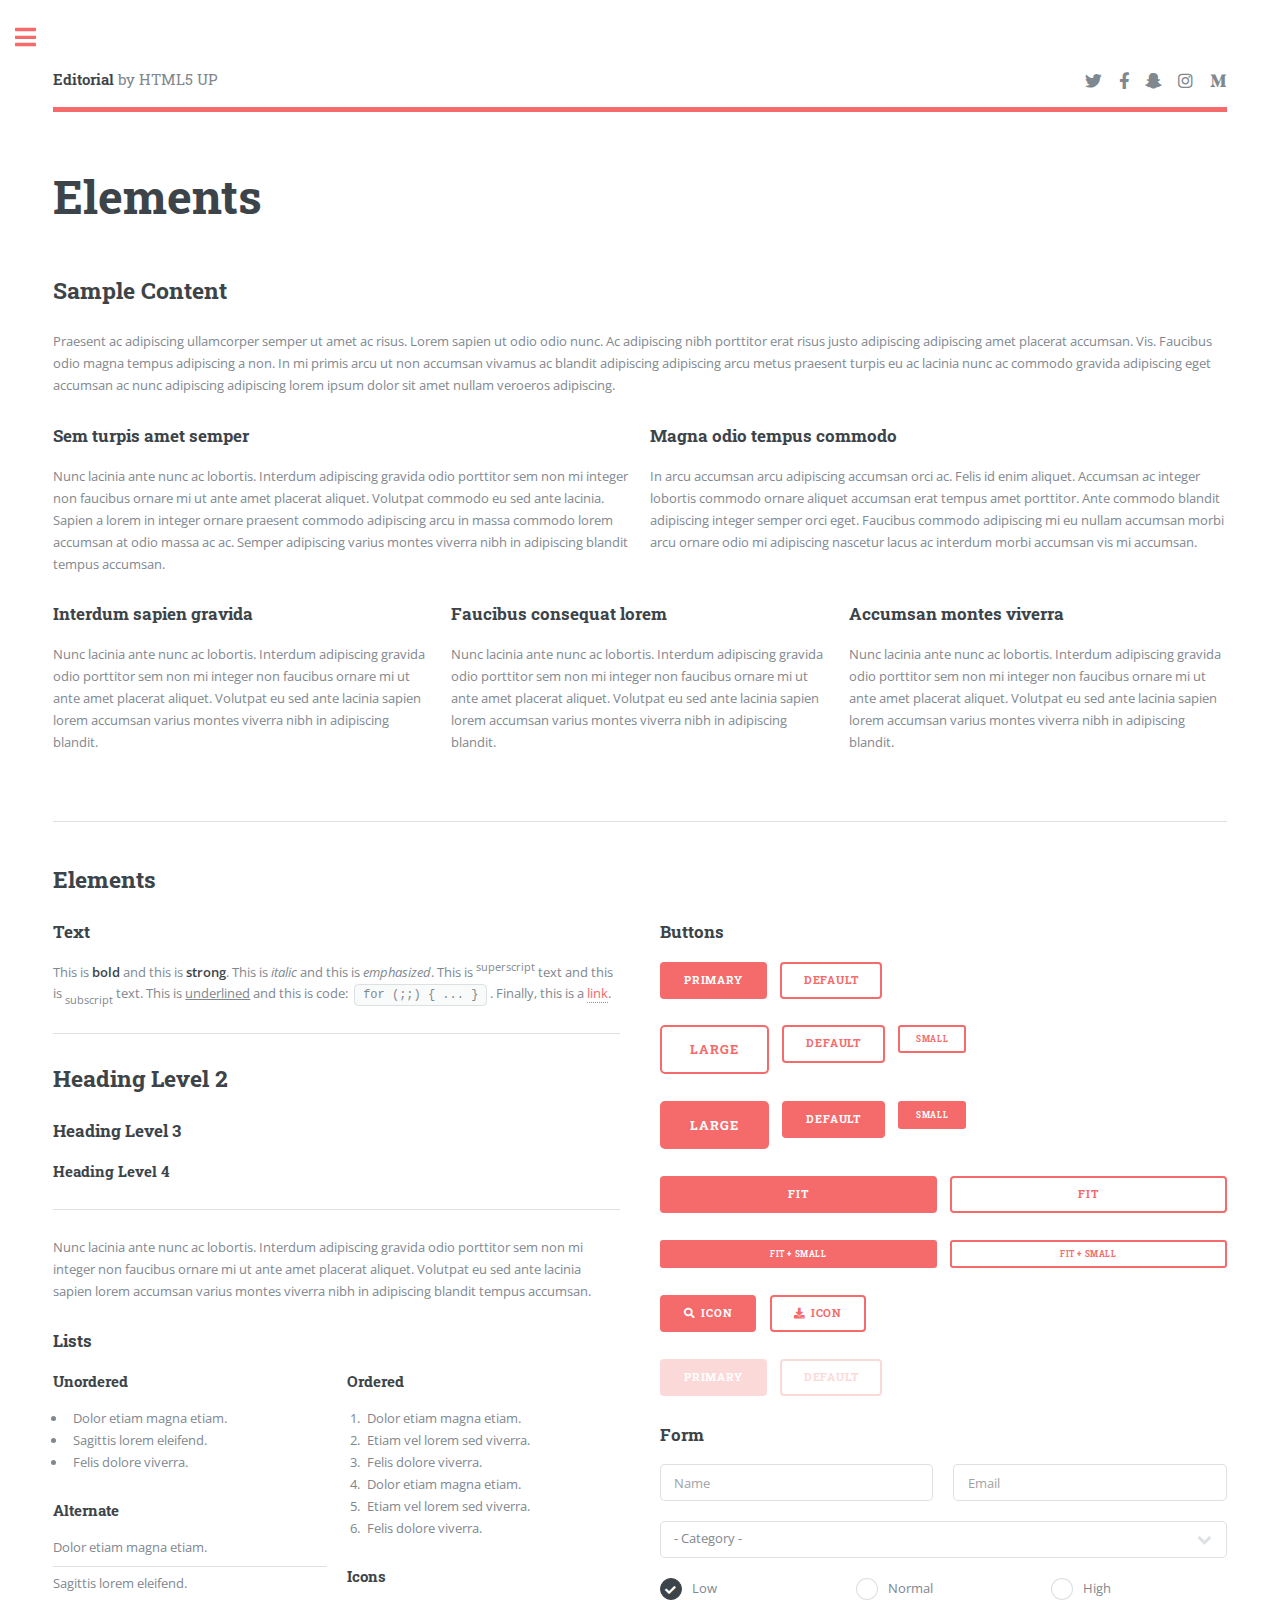
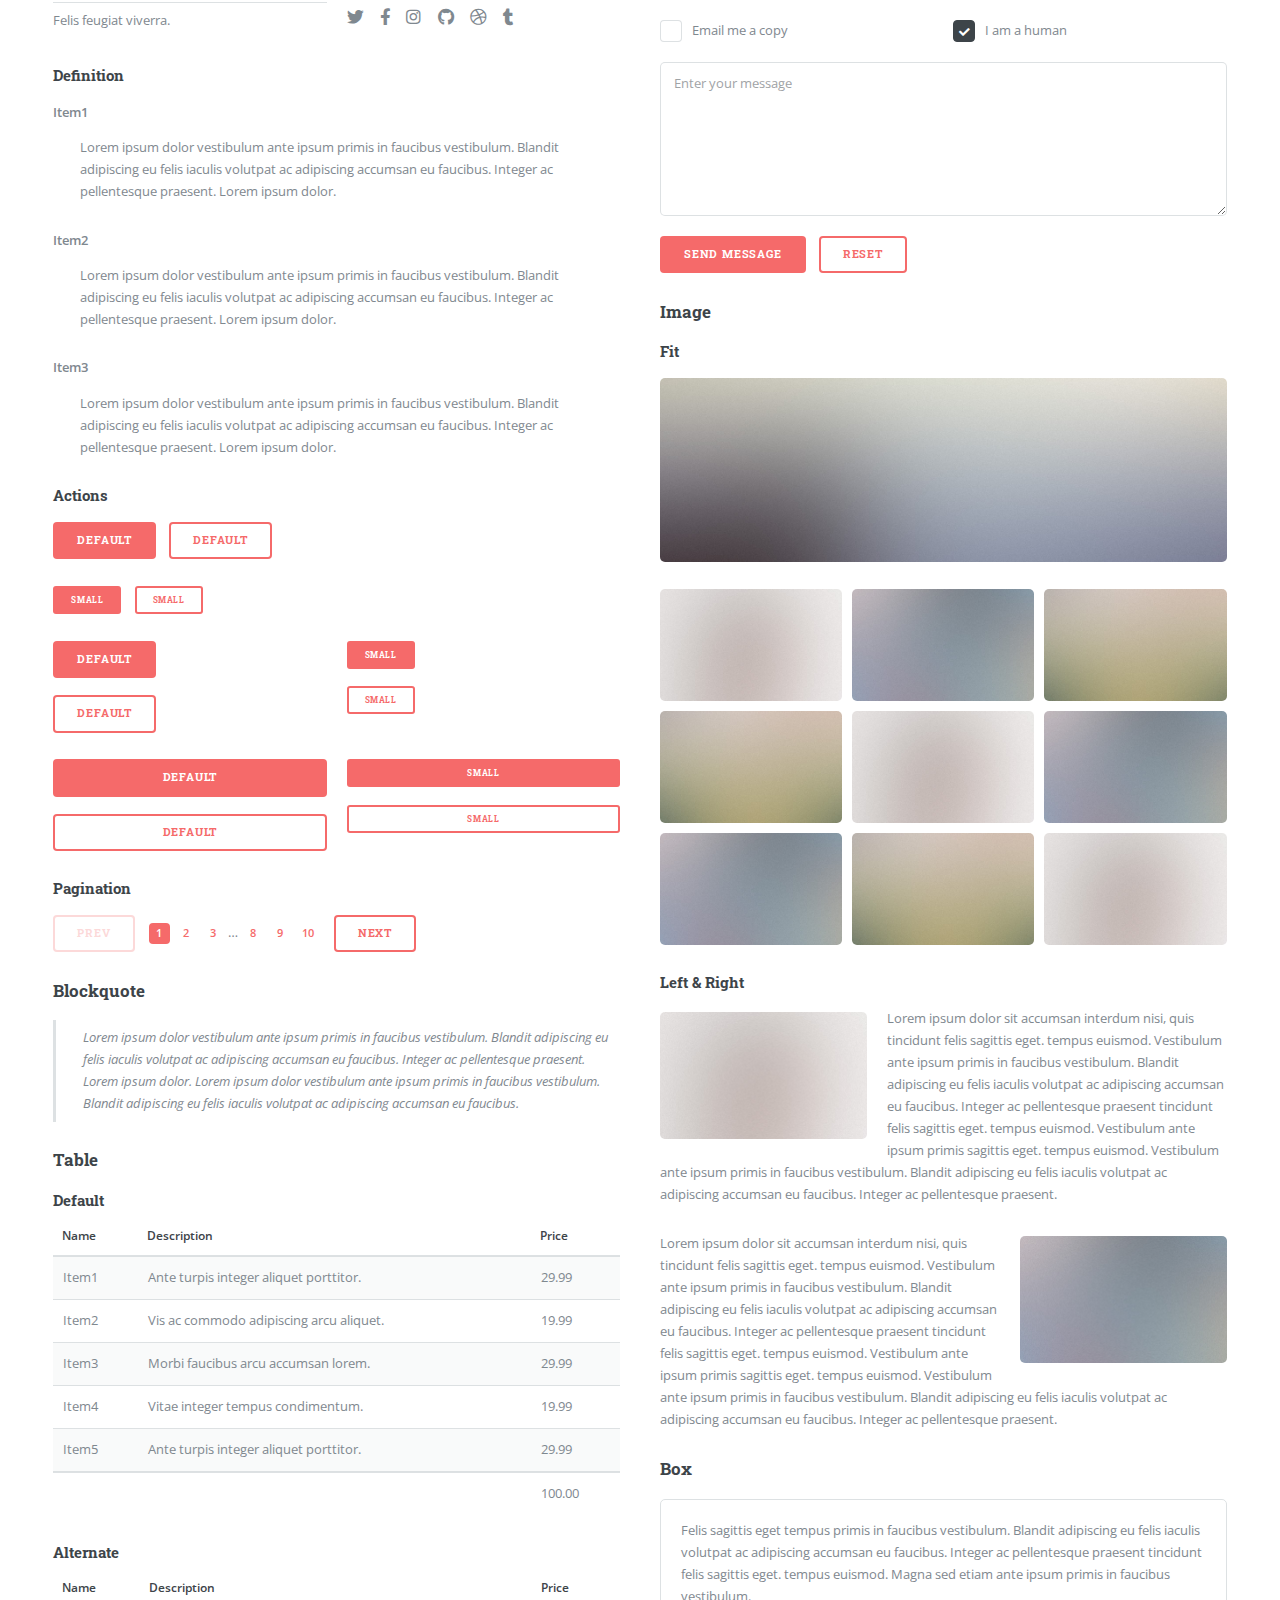
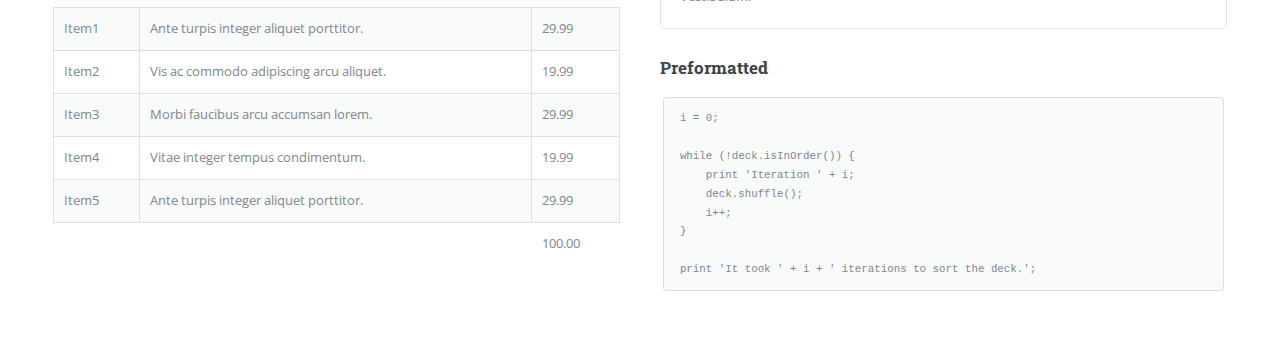
<file: elements.html>
<!DOCTYPE HTML>
<!--
	Editorial by HTML5 UP
	html5up.net | @ajlkn
	Free for personal and commercial use under the CCA 3.0 license (html5up.net/license)
-->
<html>
	<head>
		<title>Elements - Editorial by HTML5 UP</title>
		<meta charset="utf-8" />
		<meta name="viewport" content="width=device-width, initial-scale=1, user-scalable=no" />
		<link rel="stylesheet" href="assets/css/main.css" />
	</head>
	<body class="is-preload">

		<!-- Wrapper -->
			<div id="wrapper">

				<!-- Main -->
					<div id="main">
						<div class="inner">

							<!-- Header -->
								<header id="header">
									<a href="index.html" class="logo"><strong>Editorial</strong> by HTML5 UP</a>
									<ul class="icons">
										<li><a href="#" class="icon brands fa-twitter"><span class="label">Twitter</span></a></li>
										<li><a href="#" class="icon brands fa-facebook-f"><span class="label">Facebook</span></a></li>
										<li><a href="#" class="icon brands fa-snapchat-ghost"><span class="label">Snapchat</span></a></li>
										<li><a href="#" class="icon brands fa-instagram"><span class="label">Instagram</span></a></li>
										<li><a href="#" class="icon brands fa-medium-m"><span class="label">Medium</span></a></li>
									</ul>
								</header>

							<!-- Content -->
								<section>
									<header class="main">
										<h1>Elements</h1>
									</header>

									<!-- Content -->
										<h2 id="content">Sample Content</h2>
										<p>Praesent ac adipiscing ullamcorper semper ut amet ac risus. Lorem sapien ut odio odio nunc. Ac adipiscing nibh porttitor erat risus justo adipiscing adipiscing amet placerat accumsan. Vis. Faucibus odio magna tempus adipiscing a non. In mi primis arcu ut non accumsan vivamus ac blandit adipiscing adipiscing arcu metus praesent turpis eu ac lacinia nunc ac commodo gravida adipiscing eget accumsan ac nunc adipiscing adipiscing lorem ipsum dolor sit amet nullam veroeros adipiscing.</p>
										<div class="row">
											<div class="col-6 col-12-small">
												<h3>Sem turpis amet semper</h3>
												<p>Nunc lacinia ante nunc ac lobortis. Interdum adipiscing gravida odio porttitor sem non mi integer non faucibus ornare mi ut ante amet placerat aliquet. Volutpat commodo eu sed ante lacinia. Sapien a lorem in integer ornare praesent commodo adipiscing arcu in massa commodo lorem accumsan at odio massa ac ac. Semper adipiscing varius montes viverra nibh in adipiscing blandit tempus accumsan.</p>
											</div>
											<div class="col-6 col-12-small">
												<h3>Magna odio tempus commodo</h3>
												<p>In arcu accumsan arcu adipiscing accumsan orci ac. Felis id enim aliquet. Accumsan ac integer lobortis commodo ornare aliquet accumsan erat tempus amet porttitor. Ante commodo blandit adipiscing integer semper orci eget. Faucibus commodo adipiscing mi eu nullam accumsan morbi arcu ornare odio mi adipiscing nascetur lacus ac interdum morbi accumsan vis mi accumsan.</p>
											</div>
											<!-- Break -->
											<div class="col-4 col-12-medium">
												<h3>Interdum sapien gravida</h3>
												<p>Nunc lacinia ante nunc ac lobortis. Interdum adipiscing gravida odio porttitor sem non mi integer non faucibus ornare mi ut ante amet placerat aliquet. Volutpat eu sed ante lacinia sapien lorem accumsan varius montes viverra nibh in adipiscing blandit.</p>
											</div>
											<div class="col-4 col-12-medium">
												<h3>Faucibus consequat lorem</h3>
												<p>Nunc lacinia ante nunc ac lobortis. Interdum adipiscing gravida odio porttitor sem non mi integer non faucibus ornare mi ut ante amet placerat aliquet. Volutpat eu sed ante lacinia sapien lorem accumsan varius montes viverra nibh in adipiscing blandit.</p>
											</div>
											<div class="col-4 col-12-medium">
												<h3>Accumsan montes viverra</h3>
												<p>Nunc lacinia ante nunc ac lobortis. Interdum adipiscing gravida odio porttitor sem non mi integer non faucibus ornare mi ut ante amet placerat aliquet. Volutpat eu sed ante lacinia sapien lorem accumsan varius montes viverra nibh in adipiscing blandit.</p>
											</div>
										</div>

									<hr class="major" />

									<!-- Elements -->
										<h2 id="elements">Elements</h2>
										<div class="row gtr-200">
											<div class="col-6 col-12-medium">

												<!-- Text stuff -->
													<h3>Text</h3>
													<p>This is <b>bold</b> and this is <strong>strong</strong>. This is <i>italic</i> and this is <em>emphasized</em>.
													This is <sup>superscript</sup> text and this is <sub>subscript</sub> text.
													This is <u>underlined</u> and this is code: <code>for (;;) { ... }</code>.
													Finally, this is a <a href="#">link</a>.</p>
													<hr />
													<h2>Heading Level 2</h2>
													<h3>Heading Level 3</h3>
													<h4>Heading Level 4</h4>
													<hr />
													<p>Nunc lacinia ante nunc ac lobortis. Interdum adipiscing gravida odio porttitor sem non mi integer non faucibus ornare mi ut ante amet placerat aliquet. Volutpat eu sed ante lacinia sapien lorem accumsan varius montes viverra nibh in adipiscing blandit tempus accumsan.</p>

												<!-- Lists -->
													<h3>Lists</h3>
													<div class="row">
														<div class="col-6 col-12-small">

															<h4>Unordered</h4>
															<ul>
																<li>Dolor etiam magna etiam.</li>
																<li>Sagittis lorem eleifend.</li>
																<li>Felis dolore viverra.</li>
															</ul>

															<h4>Alternate</h4>
															<ul class="alt">
																<li>Dolor etiam magna etiam.</li>
																<li>Sagittis lorem eleifend.</li>
																<li>Felis feugiat viverra.</li>
															</ul>

														</div>
														<div class="col-6 col-12-small">

															<h4>Ordered</h4>
															<ol>
																<li>Dolor etiam magna etiam.</li>
																<li>Etiam vel lorem sed viverra.</li>
																<li>Felis dolore viverra.</li>
																<li>Dolor etiam magna etiam.</li>
																<li>Etiam vel lorem sed viverra.</li>
																<li>Felis dolore viverra.</li>
															</ol>

															<h4>Icons</h4>
															<ul class="icons">
																<li><a href="#" class="icon brands fa-twitter"><span class="label">Twitter</span></a></li>
																<li><a href="#" class="icon brands fa-facebook-f"><span class="label">Facebook</span></a></li>
																<li><a href="#" class="icon brands fa-instagram"><span class="label">Instagram</span></a></li>
																<li><a href="#" class="icon brands fa-github"><span class="label">Github</span></a></li>
																<li><a href="#" class="icon brands fa-dribbble"><span class="label">Dribbble</span></a></li>
																<li><a href="#" class="icon brands fa-tumblr"><span class="label">Tumblr</span></a></li>
															</ul>

														</div>
													</div>
													<h4>Definition</h4>
													<dl>
														<dt>Item1</dt>
														<dd>
															<p>Lorem ipsum dolor vestibulum ante ipsum primis in faucibus vestibulum. Blandit adipiscing eu felis iaculis volutpat ac adipiscing accumsan eu faucibus. Integer ac pellentesque praesent. Lorem ipsum dolor.</p>
														</dd>
														<dt>Item2</dt>
														<dd>
															<p>Lorem ipsum dolor vestibulum ante ipsum primis in faucibus vestibulum. Blandit adipiscing eu felis iaculis volutpat ac adipiscing accumsan eu faucibus. Integer ac pellentesque praesent. Lorem ipsum dolor.</p>
														</dd>
														<dt>Item3</dt>
														<dd>
															<p>Lorem ipsum dolor vestibulum ante ipsum primis in faucibus vestibulum. Blandit adipiscing eu felis iaculis volutpat ac adipiscing accumsan eu faucibus. Integer ac pellentesque praesent. Lorem ipsum dolor.</p>
														</dd>
													</dl>

													<h4>Actions</h4>
													<ul class="actions">
														<li><a href="#" class="button primary">Default</a></li>
														<li><a href="#" class="button">Default</a></li>
													</ul>
													<ul class="actions small">
														<li><a href="#" class="button primary small">Small</a></li>
														<li><a href="#" class="button small">Small</a></li>
													</ul>
													<div class="row">
														<div class="col-6 col-12-small">
															<ul class="actions stacked">
																<li><a href="#" class="button primary">Default</a></li>
																<li><a href="#" class="button">Default</a></li>
															</ul>
														</div>
														<div class="col-6 col-12-small">
															<ul class="actions stacked">
																<li><a href="#" class="button primary small">Small</a></li>
																<li><a href="#" class="button small">Small</a></li>
															</ul>
														</div>
														<div class="col-6 col-12-small">
															<ul class="actions stacked">
																<li><a href="#" class="button primary fit">Default</a></li>
																<li><a href="#" class="button fit">Default</a></li>
															</ul>
														</div>
														<div class="col-6 col-12-small">
															<ul class="actions stacked">
																<li><a href="#" class="button primary small fit">Small</a></li>
																<li><a href="#" class="button small fit">Small</a></li>
															</ul>
														</div>
													</div>

													<h4>Pagination</h4>
													<ul class="pagination">
														<li><span class="button disabled">Prev</span></li>
														<li><a href="#" class="page active">1</a></li>
														<li><a href="#" class="page">2</a></li>
														<li><a href="#" class="page">3</a></li>
														<li><span>&hellip;</span></li>
														<li><a href="#" class="page">8</a></li>
														<li><a href="#" class="page">9</a></li>
														<li><a href="#" class="page">10</a></li>
														<li><a href="#" class="button">Next</a></li>
													</ul>

												<!-- Blockquote -->
													<h3>Blockquote</h3>
													<blockquote>Lorem ipsum dolor vestibulum ante ipsum primis in faucibus vestibulum. Blandit adipiscing eu felis iaculis volutpat ac adipiscing accumsan eu faucibus. Integer ac pellentesque praesent. Lorem ipsum dolor. Lorem ipsum dolor vestibulum ante ipsum primis in faucibus vestibulum. Blandit adipiscing eu felis iaculis volutpat ac adipiscing accumsan eu faucibus.</blockquote>

												<!-- Table -->
													<h3>Table</h3>

													<h4>Default</h4>
													<div class="table-wrapper">
														<table>
															<thead>
																<tr>
																	<th>Name</th>
																	<th>Description</th>
																	<th>Price</th>
																</tr>
															</thead>
															<tbody>
																<tr>
																	<td>Item1</td>
																	<td>Ante turpis integer aliquet porttitor.</td>
																	<td>29.99</td>
																</tr>
																<tr>
																	<td>Item2</td>
																	<td>Vis ac commodo adipiscing arcu aliquet.</td>
																	<td>19.99</td>
																</tr>
																<tr>
																	<td>Item3</td>
																	<td> Morbi faucibus arcu accumsan lorem.</td>
																	<td>29.99</td>
																</tr>
																<tr>
																	<td>Item4</td>
																	<td>Vitae integer tempus condimentum.</td>
																	<td>19.99</td>
																</tr>
																<tr>
																	<td>Item5</td>
																	<td>Ante turpis integer aliquet porttitor.</td>
																	<td>29.99</td>
																</tr>
															</tbody>
															<tfoot>
																<tr>
																	<td colspan="2"></td>
																	<td>100.00</td>
																</tr>
															</tfoot>
														</table>
													</div>

													<h4>Alternate</h4>
													<div class="table-wrapper">
														<table class="alt">
															<thead>
																<tr>
																	<th>Name</th>
																	<th>Description</th>
																	<th>Price</th>
																</tr>
															</thead>
															<tbody>
																<tr>
																	<td>Item1</td>
																	<td>Ante turpis integer aliquet porttitor.</td>
																	<td>29.99</td>
																</tr>
																<tr>
																	<td>Item2</td>
																	<td>Vis ac commodo adipiscing arcu aliquet.</td>
																	<td>19.99</td>
																</tr>
																<tr>
																	<td>Item3</td>
																	<td> Morbi faucibus arcu accumsan lorem.</td>
																	<td>29.99</td>
																</tr>
																<tr>
																	<td>Item4</td>
																	<td>Vitae integer tempus condimentum.</td>
																	<td>19.99</td>
																</tr>
																<tr>
																	<td>Item5</td>
																	<td>Ante turpis integer aliquet porttitor.</td>
																	<td>29.99</td>
																</tr>
															</tbody>
															<tfoot>
																<tr>
																	<td colspan="2"></td>
																	<td>100.00</td>
																</tr>
															</tfoot>
														</table>
													</div>

											</div>
											<div class="col-6 col-12-medium">

												<!-- Buttons -->
													<h3>Buttons</h3>
													<ul class="actions">
														<li><a href="#" class="button primary">Primary</a></li>
														<li><a href="#" class="button">Default</a></li>
													</ul>
													<ul class="actions">
														<li><a href="#" class="button large">Large</a></li>
														<li><a href="#" class="button">Default</a></li>
														<li><a href="#" class="button small">Small</a></li>
													</ul>
													<ul class="actions">
														<li><a href="#" class="button primary large">Large</a></li>
														<li><a href="#" class="button primary">Default</a></li>
														<li><a href="#" class="button primary small">Small</a></li>
													</ul>
													<ul class="actions fit">
														<li><a href="#" class="button primary fit">Fit</a></li>
														<li><a href="#" class="button fit">Fit</a></li>
													</ul>
													<ul class="actions fit small">
														<li><a href="#" class="button primary fit small">Fit + Small</a></li>
														<li><a href="#" class="button fit small">Fit + Small</a></li>
													</ul>
													<ul class="actions">
														<li><a href="#" class="button primary icon solid fa-search">Icon</a></li>
														<li><a href="#" class="button icon solid fa-download">Icon</a></li>
													</ul>
													<ul class="actions">
														<li><span class="button primary disabled">Primary</span></li>
														<li><span class="button disabled">Default</span></li>
													</ul>

												<!-- Form -->
													<h3>Form</h3>

													<form method="post" action="#">
														<div class="row gtr-uniform">
															<div class="col-6 col-12-xsmall">
																<input type="text" name="demo-name" id="demo-name" value="" placeholder="Name" />
															</div>
															<div class="col-6 col-12-xsmall">
																<input type="email" name="demo-email" id="demo-email" value="" placeholder="Email" />
															</div>
															<!-- Break -->
															<div class="col-12">
																<select name="demo-category" id="demo-category">
																	<option value="">- Category -</option>
																	<option value="1">Manufacturing</option>
																	<option value="1">Shipping</option>
																	<option value="1">Administration</option>
																	<option value="1">Human Resources</option>
																</select>
															</div>
															<!-- Break -->
															<div class="col-4 col-12-small">
																<input type="radio" id="demo-priority-low" name="demo-priority" checked>
																<label for="demo-priority-low">Low</label>
															</div>
															<div class="col-4 col-12-small">
																<input type="radio" id="demo-priority-normal" name="demo-priority">
																<label for="demo-priority-normal">Normal</label>
															</div>
															<div class="col-4 col-12-small">
																<input type="radio" id="demo-priority-high" name="demo-priority">
																<label for="demo-priority-high">High</label>
															</div>
															<!-- Break -->
															<div class="col-6 col-12-small">
																<input type="checkbox" id="demo-copy" name="demo-copy">
																<label for="demo-copy">Email me a copy</label>
															</div>
															<div class="col-6 col-12-small">
																<input type="checkbox" id="demo-human" name="demo-human" checked>
																<label for="demo-human">I am a human</label>
															</div>
															<!-- Break -->
															<div class="col-12">
																<textarea name="demo-message" id="demo-message" placeholder="Enter your message" rows="6"></textarea>
															</div>
															<!-- Break -->
															<div class="col-12">
																<ul class="actions">
																	<li><input type="submit" value="Send Message" class="primary" /></li>
																	<li><input type="reset" value="Reset" /></li>
																</ul>
															</div>
														</div>
													</form>

												<!-- Image -->
													<h3>Image</h3>

													<h4>Fit</h4>
													<span class="image fit"><img src="images/pic11.jpg" alt="" /></span>
													<div class="box alt">
														<div class="row gtr-50 gtr-uniform">
															<div class="col-4"><span class="image fit"><img src="images/pic01.jpg" alt="" /></span></div>
															<div class="col-4"><span class="image fit"><img src="images/pic02.jpg" alt="" /></span></div>
															<div class="col-4"><span class="image fit"><img src="images/pic03.jpg" alt="" /></span></div>
															<!-- Break -->
															<div class="col-4"><span class="image fit"><img src="images/pic03.jpg" alt="" /></span></div>
															<div class="col-4"><span class="image fit"><img src="images/pic01.jpg" alt="" /></span></div>
															<div class="col-4"><span class="image fit"><img src="images/pic02.jpg" alt="" /></span></div>
															<!-- Break -->
															<div class="col-4"><span class="image fit"><img src="images/pic02.jpg" alt="" /></span></div>
															<div class="col-4"><span class="image fit"><img src="images/pic03.jpg" alt="" /></span></div>
															<div class="col-4"><span class="image fit"><img src="images/pic01.jpg" alt="" /></span></div>
														</div>
													</div>

													<h4>Left &amp; Right</h4>
													<p><span class="image left"><img src="images/pic01.jpg" alt="" /></span>Lorem ipsum dolor sit accumsan interdum nisi, quis tincidunt felis sagittis eget. tempus euismod. Vestibulum ante ipsum primis in faucibus vestibulum. Blandit adipiscing eu felis iaculis volutpat ac adipiscing accumsan eu faucibus. Integer ac pellentesque praesent tincidunt felis sagittis eget. tempus euismod. Vestibulum ante ipsum primis sagittis eget. tempus euismod. Vestibulum ante ipsum primis in faucibus vestibulum. Blandit adipiscing eu felis iaculis volutpat ac adipiscing accumsan eu faucibus. Integer ac pellentesque praesent.</p>
													<p><span class="image right"><img src="images/pic02.jpg" alt="" /></span>Lorem ipsum dolor sit accumsan interdum nisi, quis tincidunt felis sagittis eget. tempus euismod. Vestibulum ante ipsum primis in faucibus vestibulum. Blandit adipiscing eu felis iaculis volutpat ac adipiscing accumsan eu faucibus. Integer ac pellentesque praesent tincidunt felis sagittis eget. tempus euismod. Vestibulum ante ipsum primis sagittis eget. tempus euismod. Vestibulum ante ipsum primis in faucibus vestibulum. Blandit adipiscing eu felis iaculis volutpat ac adipiscing accumsan eu faucibus. Integer ac pellentesque praesent.</p>

												<!-- Box -->
													<h3>Box</h3>
													<div class="box">
														<p>Felis sagittis eget tempus primis in faucibus vestibulum. Blandit adipiscing eu felis iaculis volutpat ac adipiscing accumsan eu faucibus. Integer ac pellentesque praesent tincidunt felis sagittis eget. tempus euismod. Magna sed etiam ante ipsum primis in faucibus vestibulum.</p>
													</div>

												<!-- Preformatted Code -->
													<h3>Preformatted</h3>
													<pre><code>i = 0;

while (!deck.isInOrder()) {
    print 'Iteration ' + i;
    deck.shuffle();
    i++;
}

print 'It took ' + i + ' iterations to sort the deck.';
</code></pre>

											</div>
										</div>

								</section>

						</div>
					</div>

				<!-- Sidebar -->
					<div id="sidebar">
						<div class="inner">

							<!-- Search -->
								<section id="search" class="alt">
									<form method="post" action="#">
										<input type="text" name="query" id="query" placeholder="Search" />
									</form>
								</section>

							<!-- Menu -->
								<nav id="menu">
									<header class="major">
										<h2>Menu</h2>
									</header>
									<ul>
										<li><a href="index.html">Homepage</a></li>
										<li><a href="generic.html">Generic</a></li>
										<li><a href="elements.html">Elements</a></li>
										<li>
											<span class="opener">Submenu</span>
											<ul>
												<li><a href="#">Lorem Dolor</a></li>
												<li><a href="#">Ipsum Adipiscing</a></li>
												<li><a href="#">Tempus Magna</a></li>
												<li><a href="#">Feugiat Veroeros</a></li>
											</ul>
										</li>
										<li><a href="#">Etiam Dolore</a></li>
										<li><a href="#">Adipiscing</a></li>
										<li>
											<span class="opener">Another Submenu</span>
											<ul>
												<li><a href="#">Lorem Dolor</a></li>
												<li><a href="#">Ipsum Adipiscing</a></li>
												<li><a href="#">Tempus Magna</a></li>
												<li><a href="#">Feugiat Veroeros</a></li>
											</ul>
										</li>
										<li><a href="#">Maximus Erat</a></li>
										<li><a href="#">Sapien Mauris</a></li>
										<li><a href="#">Amet Lacinia</a></li>
									</ul>
								</nav>

							<!-- Section -->
								<section>
									<header class="major">
										<h2>Ante interdum</h2>
									</header>
									<div class="mini-posts">
										<article>
											<a href="#" class="image"><img src="images/pic07.jpg" alt="" /></a>
											<p>Aenean ornare velit lacus, ac varius enim lorem ullamcorper dolore aliquam.</p>
										</article>
										<article>
											<a href="#" class="image"><img src="images/pic08.jpg" alt="" /></a>
											<p>Aenean ornare velit lacus, ac varius enim lorem ullamcorper dolore aliquam.</p>
										</article>
										<article>
											<a href="#" class="image"><img src="images/pic09.jpg" alt="" /></a>
											<p>Aenean ornare velit lacus, ac varius enim lorem ullamcorper dolore aliquam.</p>
										</article>
									</div>
									<ul class="actions">
										<li><a href="#" class="button">More</a></li>
									</ul>
								</section>

							<!-- Section -->
								<section>
									<header class="major">
										<h2>Get in touch</h2>
									</header>
									<p>Sed varius enim lorem ullamcorper dolore aliquam aenean ornare velit lacus, ac varius enim lorem ullamcorper dolore. Proin sed aliquam facilisis ante interdum. Sed nulla amet lorem feugiat tempus aliquam.</p>
									<ul class="contact">
										<li class="icon solid fa-envelope"><a href="#">information@untitled.tld</a></li>
										<li class="icon solid fa-phone">(000) 000-0000</li>
										<li class="icon solid fa-home">1234 Somewhere Road #8254<br />
										Nashville, TN 00000-0000</li>
									</ul>
								</section>

							<!-- Footer -->
								<footer id="footer">
									<p class="copyright">&copy; Untitled. All rights reserved. Demo Images: <a href="https://unsplash.com">Unsplash</a>. Design: <a href="https://html5up.net">HTML5 UP</a>.</p>
								</footer>

						</div>
					</div>

			</div>

		<!-- Scripts -->
			<script src="assets/js/jquery.min.js"></script>
			<script src="assets/js/browser.min.js"></script>
			<script src="assets/js/breakpoints.min.js"></script>
			<script src="assets/js/util.js"></script>
			<script src="assets/js/main.js"></script>

	</body>
</html>
</file>
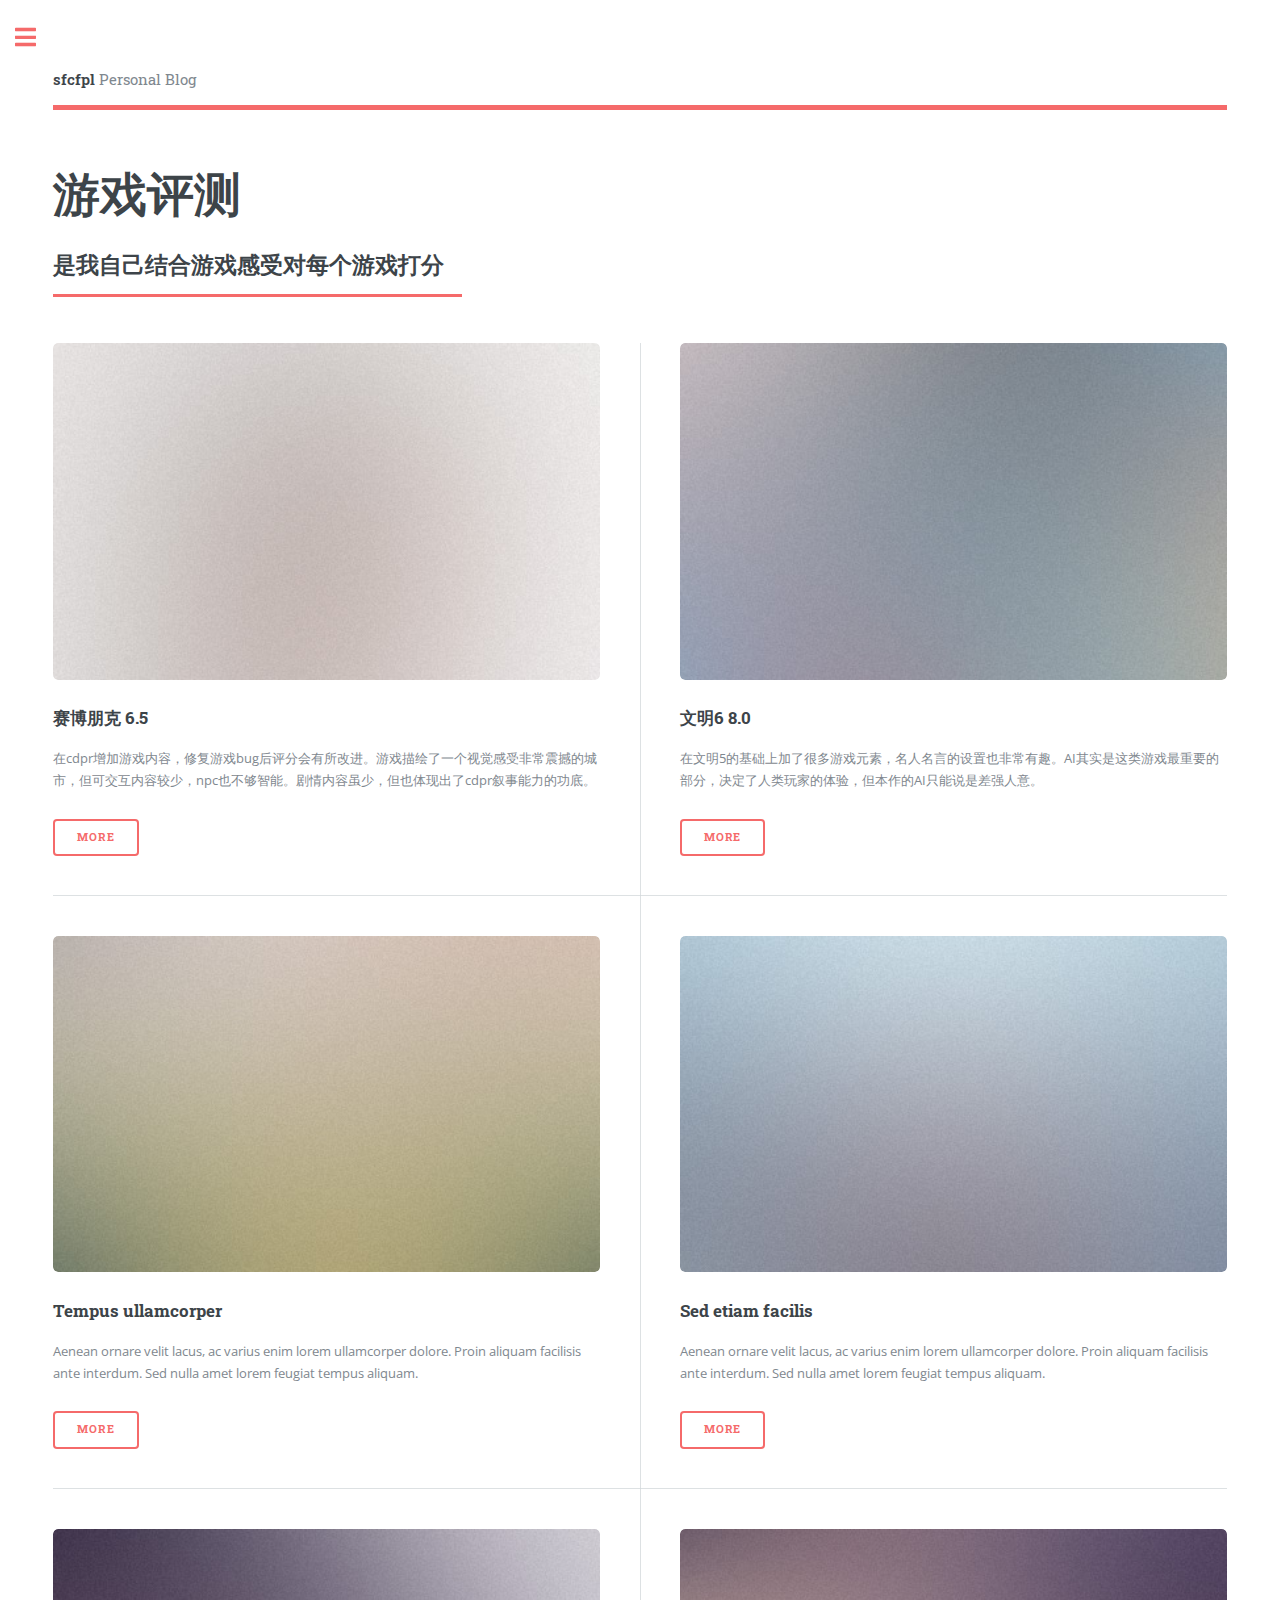
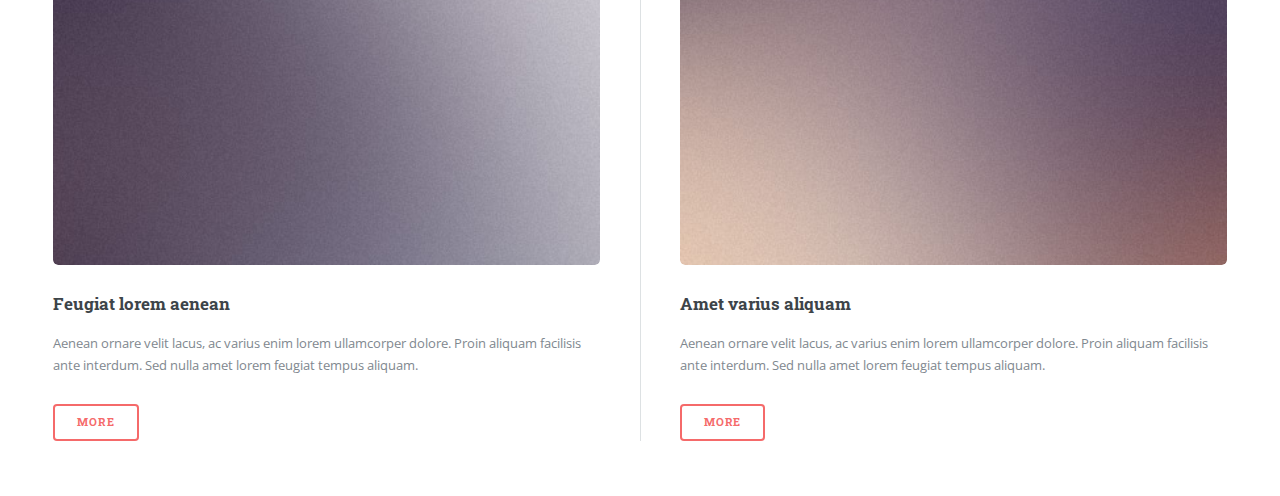
<file: game_evaluation.html>
<!DOCTYPE HTML>
<!--
	Editorial by HTML5 UP
	html5up.net | @ajlkn
	Free for personal and commercial use under the CCA 3.0 license (html5up.net/license)
-->
<html>
	<head>
		<title>sfcfpl's articles</title>
		<meta charset="utf-8" />
		<meta name="viewport" content="width=device-width, initial-scale=1, user-scalable=no" />
		<link rel="stylesheet" href="assets/css/main.css" />
	</head>
	<body class="is-preload">

		<!-- Wrapper -->
			<div id="wrapper">

				<!-- Main -->
					<div id="main">
						<div class="inner">

							<!-- Header -->
								<header id="header">
									<a href="index.html" class="logo"><strong>sfcfpl</strong> Personal Blog</a>
									
								</header>

							<!-- Content -->
								<section>
									<header class="major">
										<h1>游戏评测</h1>
										<h2>是我自己结合游戏感受对每个游戏打分</h2>
									</header>
									<div class="posts">
										<article>
											<a class="image"><img src="images/pic01.jpg" alt="" /></a>
											<h3>赛博朋克 6.5</h3>
											<p>在cdpr增加游戏内容，修复游戏bug后评分会有所改进。游戏描绘了一个视觉感受非常震撼的城市，但可交互内容较少，npc也不够智能。剧情内容虽少，但也体现出了cdpr叙事能力的功底。
											</p>
											<ul class="actions">
												<li><a href="#" class="button">More</a></li>
											</ul>
										</article>
										<article>
											<a class="image"><img src="images/pic02.jpg" alt="" /></a>
											<h3>文明6 8.0</h3>
											<p>在文明5的基础上加了很多游戏元素，名人名言的设置也非常有趣。AI其实是这类游戏最重要的部分，决定了人类玩家的体验，但本作的AI只能说是差强人意。</p>
											<ul class="actions">
												<li><a href="#" class="button">More</a></li>
											</ul>
										</article>
										<article>
											<a href="#" class="image"><img src="images/pic03.jpg" alt="" /></a>
											<h3>Tempus ullamcorper</h3>
											<p>Aenean ornare velit lacus, ac varius enim lorem ullamcorper dolore. Proin aliquam facilisis ante interdum. Sed nulla amet lorem feugiat tempus aliquam.</p>
											<ul class="actions">
												<li><a href="#" class="button">More</a></li>
											</ul>
										</article>
										<article>
											<a href="#" class="image"><img src="images/pic04.jpg" alt="" /></a>
											<h3>Sed etiam facilis</h3>
											<p>Aenean ornare velit lacus, ac varius enim lorem ullamcorper dolore. Proin aliquam facilisis ante interdum. Sed nulla amet lorem feugiat tempus aliquam.</p>
											<ul class="actions">
												<li><a href="#" class="button">More</a></li>
											</ul>
										</article>
										<article>
											<a href="#" class="image"><img src="images/pic05.jpg" alt="" /></a>
											<h3>Feugiat lorem aenean</h3>
											<p>Aenean ornare velit lacus, ac varius enim lorem ullamcorper dolore. Proin aliquam facilisis ante interdum. Sed nulla amet lorem feugiat tempus aliquam.</p>
											<ul class="actions">
												<li><a href="#" class="button">More</a></li>
											</ul>
										</article>
										<article>
											<a href="#" class="image"><img src="images/pic06.jpg" alt="" /></a>
											<h3>Amet varius aliquam</h3>
											<p>Aenean ornare velit lacus, ac varius enim lorem ullamcorper dolore. Proin aliquam facilisis ante interdum. Sed nulla amet lorem feugiat tempus aliquam.</p>
											<ul class="actions">
												<li><a href="#" class="button">More</a></li>
											</ul>
										</article>
									</div>
								</section>

						</div>
					</div>

				<!-- Sidebar -->
				<div id="sidebar">
					<div class="inner">
						<!-- Menu -->
							<nav id="menu">
								<header class="major">
									<h2>Menu</h2>
								</header>
								<ul>
									<li><a href="index.html"><strong><h2>主页</h2></strong></a></li>
									<li><a href="generic.html"><strong><h2>文章</h2></strong></a></li>
									<li><a href="game_evaluation.html"><strong><h2>游戏评测</h2></strong></a></li>
									<li><a href="about_me.html"><strong><h2>关于我</h2></strong></a></li>
									
								</ul>
							</nav>

						

						<!-- Section -->
							<section>
								<header class="major">
									<h2>关于</h2>
								</header>
								<p>社会如此浮躁，希望给自己一片净土。</p>
								<ul class="contact">
									<li class="icon solid fa-envelope">825867078@qq.com</li>
									<li class="icon brands fa-weixin">sfcfpl</li>
									<li class="icon brands fa-qq">825867078</li>
								</ul>
							</section>

						<!-- Footer -->
							<footer id="footer">
								<p class="copyright">&copy; All rights reserved.</p>
							</footer>

					</div>
				</div>

			</div>

		<!-- Scripts -->
			<script src="assets/js/jquery.min.js"></script>
			<script src="assets/js/browser.min.js"></script>
			<script src="assets/js/breakpoints.min.js"></script>
			<script src="assets/js/util.js"></script>
			<script src="assets/js/main.js"></script>

	</body>
</html>
</file>
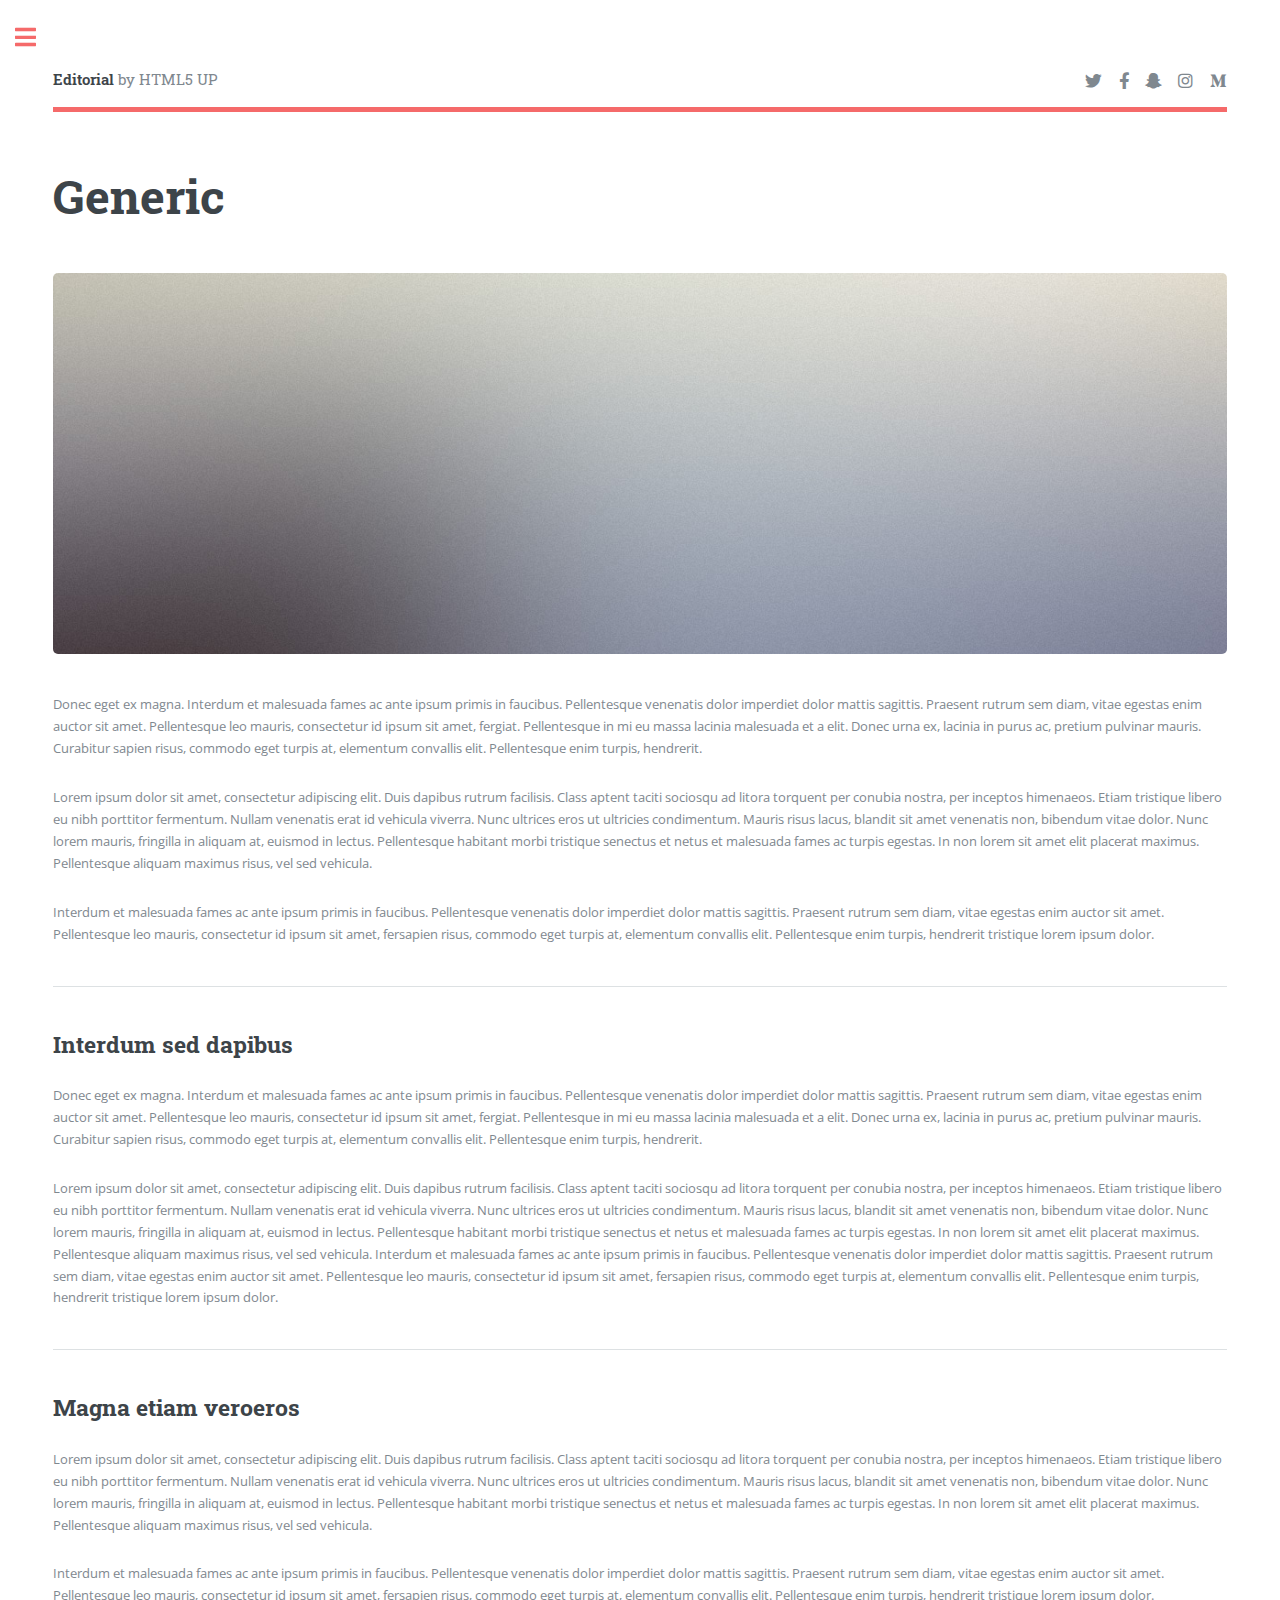
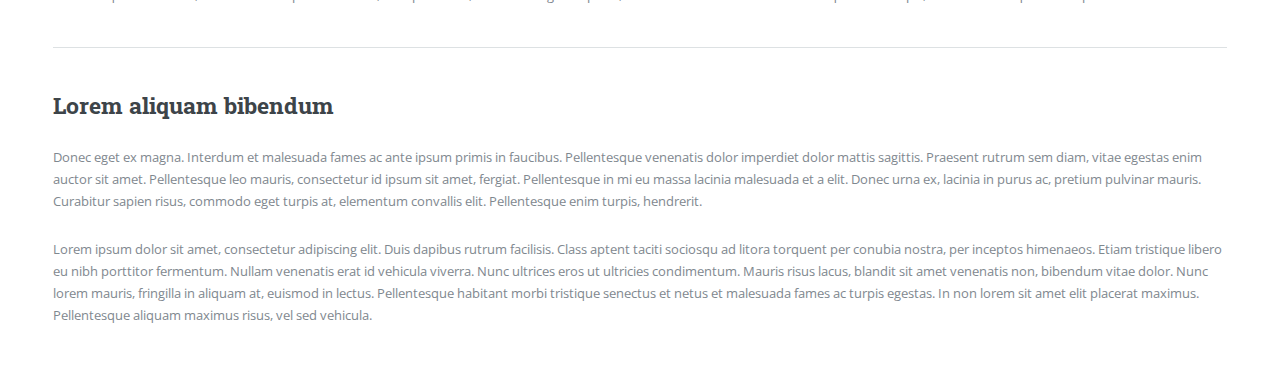
<file: generic.html>
<!DOCTYPE HTML>
<!--
	Editorial by HTML5 UP
	html5up.net | @ajlkn
	Free for personal and commercial use under the CCA 3.0 license (html5up.net/license)
-->
<html>
	<head>
		<title>Generic - Editorial by HTML5 UP</title>
		<meta charset="utf-8" />
		<meta name="viewport" content="width=device-width, initial-scale=1, user-scalable=no" />
		<link rel="stylesheet" href="assets/css/main.css" />
	</head>
	<body class="is-preload">

		<!-- Wrapper -->
			<div id="wrapper">

				<!-- Main -->
					<div id="main">
						<div class="inner">

							<!-- Header -->
								<header id="header">
									<a href="index.html" class="logo"><strong>Editorial</strong> by HTML5 UP</a>
									<ul class="icons">
										<li><a href="#" class="icon brands fa-twitter"><span class="label">Twitter</span></a></li>
										<li><a href="#" class="icon brands fa-facebook-f"><span class="label">Facebook</span></a></li>
										<li><a href="#" class="icon brands fa-snapchat-ghost"><span class="label">Snapchat</span></a></li>
										<li><a href="#" class="icon brands fa-instagram"><span class="label">Instagram</span></a></li>
										<li><a href="#" class="icon brands fa-medium-m"><span class="label">Medium</span></a></li>
									</ul>
								</header>

							<!-- Content -->
								<section>
									<header class="main">
										<h1>Generic</h1>
									</header>

									<span class="image main"><img src="images/pic11.jpg" alt="" /></span>

									<p>Donec eget ex magna. Interdum et malesuada fames ac ante ipsum primis in faucibus. Pellentesque venenatis dolor imperdiet dolor mattis sagittis. Praesent rutrum sem diam, vitae egestas enim auctor sit amet. Pellentesque leo mauris, consectetur id ipsum sit amet, fergiat. Pellentesque in mi eu massa lacinia malesuada et a elit. Donec urna ex, lacinia in purus ac, pretium pulvinar mauris. Curabitur sapien risus, commodo eget turpis at, elementum convallis elit. Pellentesque enim turpis, hendrerit.</p>
									<p>Lorem ipsum dolor sit amet, consectetur adipiscing elit. Duis dapibus rutrum facilisis. Class aptent taciti sociosqu ad litora torquent per conubia nostra, per inceptos himenaeos. Etiam tristique libero eu nibh porttitor fermentum. Nullam venenatis erat id vehicula viverra. Nunc ultrices eros ut ultricies condimentum. Mauris risus lacus, blandit sit amet venenatis non, bibendum vitae dolor. Nunc lorem mauris, fringilla in aliquam at, euismod in lectus. Pellentesque habitant morbi tristique senectus et netus et malesuada fames ac turpis egestas. In non lorem sit amet elit placerat maximus. Pellentesque aliquam maximus risus, vel sed vehicula.</p>
									<p>Interdum et malesuada fames ac ante ipsum primis in faucibus. Pellentesque venenatis dolor imperdiet dolor mattis sagittis. Praesent rutrum sem diam, vitae egestas enim auctor sit amet. Pellentesque leo mauris, consectetur id ipsum sit amet, fersapien risus, commodo eget turpis at, elementum convallis elit. Pellentesque enim turpis, hendrerit tristique lorem ipsum dolor.</p>

									<hr class="major" />

									<h2>Interdum sed dapibus</h2>
									<p>Donec eget ex magna. Interdum et malesuada fames ac ante ipsum primis in faucibus. Pellentesque venenatis dolor imperdiet dolor mattis sagittis. Praesent rutrum sem diam, vitae egestas enim auctor sit amet. Pellentesque leo mauris, consectetur id ipsum sit amet, fergiat. Pellentesque in mi eu massa lacinia malesuada et a elit. Donec urna ex, lacinia in purus ac, pretium pulvinar mauris. Curabitur sapien risus, commodo eget turpis at, elementum convallis elit. Pellentesque enim turpis, hendrerit.</p>
									<p>Lorem ipsum dolor sit amet, consectetur adipiscing elit. Duis dapibus rutrum facilisis. Class aptent taciti sociosqu ad litora torquent per conubia nostra, per inceptos himenaeos. Etiam tristique libero eu nibh porttitor fermentum. Nullam venenatis erat id vehicula viverra. Nunc ultrices eros ut ultricies condimentum. Mauris risus lacus, blandit sit amet venenatis non, bibendum vitae dolor. Nunc lorem mauris, fringilla in aliquam at, euismod in lectus. Pellentesque habitant morbi tristique senectus et netus et malesuada fames ac turpis egestas. In non lorem sit amet elit placerat maximus. Pellentesque aliquam maximus risus, vel sed vehicula. Interdum et malesuada fames ac ante ipsum primis in faucibus. Pellentesque venenatis dolor imperdiet dolor mattis sagittis. Praesent rutrum sem diam, vitae egestas enim auctor sit amet. Pellentesque leo mauris, consectetur id ipsum sit amet, fersapien risus, commodo eget turpis at, elementum convallis elit. Pellentesque enim turpis, hendrerit tristique lorem ipsum dolor.</p>

									<hr class="major" />

									<h2>Magna etiam veroeros</h2>
									<p>Lorem ipsum dolor sit amet, consectetur adipiscing elit. Duis dapibus rutrum facilisis. Class aptent taciti sociosqu ad litora torquent per conubia nostra, per inceptos himenaeos. Etiam tristique libero eu nibh porttitor fermentum. Nullam venenatis erat id vehicula viverra. Nunc ultrices eros ut ultricies condimentum. Mauris risus lacus, blandit sit amet venenatis non, bibendum vitae dolor. Nunc lorem mauris, fringilla in aliquam at, euismod in lectus. Pellentesque habitant morbi tristique senectus et netus et malesuada fames ac turpis egestas. In non lorem sit amet elit placerat maximus. Pellentesque aliquam maximus risus, vel sed vehicula.</p>
									<p>Interdum et malesuada fames ac ante ipsum primis in faucibus. Pellentesque venenatis dolor imperdiet dolor mattis sagittis. Praesent rutrum sem diam, vitae egestas enim auctor sit amet. Pellentesque leo mauris, consectetur id ipsum sit amet, fersapien risus, commodo eget turpis at, elementum convallis elit. Pellentesque enim turpis, hendrerit tristique lorem ipsum dolor.</p>

									<hr class="major" />

									<h2>Lorem aliquam bibendum</h2>
									<p>Donec eget ex magna. Interdum et malesuada fames ac ante ipsum primis in faucibus. Pellentesque venenatis dolor imperdiet dolor mattis sagittis. Praesent rutrum sem diam, vitae egestas enim auctor sit amet. Pellentesque leo mauris, consectetur id ipsum sit amet, fergiat. Pellentesque in mi eu massa lacinia malesuada et a elit. Donec urna ex, lacinia in purus ac, pretium pulvinar mauris. Curabitur sapien risus, commodo eget turpis at, elementum convallis elit. Pellentesque enim turpis, hendrerit.</p>
									<p>Lorem ipsum dolor sit amet, consectetur adipiscing elit. Duis dapibus rutrum facilisis. Class aptent taciti sociosqu ad litora torquent per conubia nostra, per inceptos himenaeos. Etiam tristique libero eu nibh porttitor fermentum. Nullam venenatis erat id vehicula viverra. Nunc ultrices eros ut ultricies condimentum. Mauris risus lacus, blandit sit amet venenatis non, bibendum vitae dolor. Nunc lorem mauris, fringilla in aliquam at, euismod in lectus. Pellentesque habitant morbi tristique senectus et netus et malesuada fames ac turpis egestas. In non lorem sit amet elit placerat maximus. Pellentesque aliquam maximus risus, vel sed vehicula.</p>

								</section>

						</div>
					</div>

				<!-- Sidebar -->
				<div id="sidebar">
					<div class="inner">
						<!-- Menu -->
							<nav id="menu">
								<header class="major">
									<h2>Menu</h2>
								</header>
								<ul>
									<li><a href="index.html"><strong><h2>主页</h2></strong></a></li>
									<li><a href="generic.html"><strong><h2>文章</h2></strong></a></li>
									<li><a href="elements.html"><strong><h2>关于我</h2></strong></a></li>
									
								</ul>
							</nav>

						

						<!-- Section -->
							<section>
								<header class="major">
									<h2>关于</h2>
								</header>
								<p>社会如此浮躁，希望给自己一片净土。</p>
								<ul class="contact">
									<li class="icon solid fa-envelope">825867078@qq.com</li>
									<li class="icon solid fa-empire">sfcfpl</li>
									<li class="icon solid fa-qq">825867078</li>
								</ul>
							</section>

						<!-- Footer -->
							<footer id="footer">
								<p class="copyright">&copy; All rights reserved.</p>
							</footer>

					</div>
				</div>

			</div>

		<!-- Scripts -->
			<script src="assets/js/jquery.min.js"></script>
			<script src="assets/js/browser.min.js"></script>
			<script src="assets/js/breakpoints.min.js"></script>
			<script src="assets/js/util.js"></script>
			<script src="assets/js/main.js"></script>

	</body>
</html>
</file>
<file: assets/css/main.css>
@import url(fontawesome-all.min.css);
@import url("https://fonts.googleapis.com/css?family=Open+Sans:400,600,400italic,600italic|Roboto+Slab:400,700");
/*
	Editorial by HTML5 UP
	html5up.net | @ajlkn
	Free for personal and commercial use under the CCA 3.0 license (html5up.net/license)
*/
html, body, div, span, applet, object,
iframe, h1, h2, h3, h4, h5, h6, p, blockquote,
pre, a, abbr, acronym, address, big, cite,
code, del, dfn, em, img, ins, kbd, q, s, samp,
small, strike, strong, sub, sup, tt, var, b,
u, i, center, dl, dt, dd, ol, ul, li, fieldset,
form, label, legend, table, caption, tbody,
tfoot, thead, tr, th, td, article, aside,
canvas, details, embed, figure, figcaption,
footer, header, hgroup, menu, nav, output, ruby,
section, summary, time, mark, audio, video {
  margin: 0;
  padding: 0;
  border: 0;
  font-size: 100%;
  font: inherit;
  vertical-align: baseline; }

article, aside, details, figcaption, figure,
footer, header, hgroup, menu, nav, section {
  display: block; }

body {
  line-height: 1; }

ol, ul {
  list-style: none; }

blockquote, q {
  quotes: none; }
  blockquote:before, blockquote:after, q:before, q:after {
    content: '';
    content: none; }

table {
  border-collapse: collapse;
  border-spacing: 0; }

body {
  -webkit-text-size-adjust: none; }

mark {
  background-color: transparent;
  color: inherit; }

input::-moz-focus-inner {
  border: 0;
  padding: 0; }

input, select, textarea {
  -moz-appearance: none;
  -webkit-appearance: none;
  -ms-appearance: none;
  appearance: none; }

/* Basic */
@-ms-viewport {
  width: device-width; }

body {
  -ms-overflow-style: scrollbar; }

@media screen and (max-width: 480px) {
  html, body {
    min-width: 320px; } }

html {
  box-sizing: border-box; }

*, *:before, *:after {
  box-sizing: inherit; }

body {
  background: #ffffff; }
  body.is-preload *, body.is-preload *:before, body.is-preload *:after, body.is-resizing *, body.is-resizing *:before, body.is-resizing *:after {
    -moz-animation: none !important;
    -webkit-animation: none !important;
    -ms-animation: none !important;
    animation: none !important;
    -moz-transition: none !important;
    -webkit-transition: none !important;
    -ms-transition: none !important;
    transition: none !important; }

/* Type */
body, input, select, textarea {
  color: #7f888f;
  font-family: "Open Sans", sans-serif;
  font-size: 13pt;
  font-weight: 400;
  line-height: 1.65; }
  @media screen and (max-width: 1680px) {
    body, input, select, textarea {
      font-size: 11pt; } }
  @media screen and (max-width: 1280px) {
    body, input, select, textarea {
      font-size: 10pt; } }
  @media screen and (max-width: 360px) {
    body, input, select, textarea {
      font-size: 9pt; } }

a {
  -moz-transition: color 0.2s ease-in-out, border-bottom-color 0.2s ease-in-out;
  -webkit-transition: color 0.2s ease-in-out, border-bottom-color 0.2s ease-in-out;
  -ms-transition: color 0.2s ease-in-out, border-bottom-color 0.2s ease-in-out;
  transition: color 0.2s ease-in-out, border-bottom-color 0.2s ease-in-out;
  border-bottom: dotted 1px;
  color: #f56a6a;
  text-decoration: none; }
  a:hover {
    border-bottom-color: #f56a6a;
    color: #f56a6a !important; }
    a:hover strong {
      color: inherit; }

strong, b {
  color: #3d4449;
  font-weight: 600; }

em, i {
  font-style: italic; }

p {
  margin: 0 0 2em 0; }

h1, h1_5, h2, h3, h4, h5, h6 {
  color: #3d4449;
  font-family: "Roboto Slab", serif;
  font-weight: 700;
  line-height: 1.5;
  margin: 0 0 1em 0; }
  h1 a, h2 a, h3 a, h4 a, h5 a, h6 a {
    color: inherit;
    text-decoration: none;
    border-bottom: 0; }

h1 {
  font-size: 4em;
  margin: 0 0 0.5em 0;
  line-height: 1.3; }
h1_5 {
  font-size: 2.25em;
}
h2 {
  font-size: 1.75em; }

h3 {
  font-size: 1.25em; }

h4 {
  font-size: 1.1em; }

h5 {
  font-size: 0.9em; }

h6 {
  font-size: 0.7em; }

@media screen and (max-width: 1680px) {
  h1 {
    font-size: 3.5em; } }

@media screen and (max-width: 980px) {
  h1 {
    font-size: 3.25em; } }

@media screen and (max-width: 736px) {
  h1 {
    font-size: 2em;
    line-height: 1.4; }
  h2 {
    font-size: 1.5em; } }

sub {
  font-size: 0.8em;
  position: relative;
  top: 0.5em; }

sup {
  font-size: 0.8em;
  position: relative;
  top: -0.5em; }

blockquote {
  border-left: solid 3px rgba(210, 215, 217, 0.75);
  font-style: italic;
  margin: 0 0 2em 0;
  padding: 0.5em 0 0.5em 2em; }

code {
  background: rgba(230, 235, 237, 0.25);
  border-radius: 0.375em;
  border: solid 1px rgba(210, 215, 217, 0.75);
  font-family: "Courier New", monospace;
  font-size: 0.9em;
  margin: 0 0.25em;
  padding: 0.25em 0.65em; }

pre {
  -webkit-overflow-scrolling: touch;
  font-family: "Courier New", monospace;
  font-size: 0.9em;
  margin: 0 0 2em 0; }
  pre code {
    display: block;
    line-height: 1.75;
    padding: 1em 1.5em;
    overflow-x: auto; }

hr {
  border: 0;
  border-bottom: solid 1px rgba(210, 215, 217, 0.75);
  margin: 2em 0; }
  hr.major {
    margin: 3em 0; }

.align-left {
  text-align: left; }

.align-center {
  text-align: center; }

.align-right {
  text-align: right; }

/* Row */
.row {
  display: flex;
  flex-wrap: wrap;
  box-sizing: border-box;
  align-items: stretch; }
  .row > * {
    box-sizing: border-box; }
  .row.gtr-uniform > * > :last-child {
    margin-bottom: 0; }
  .row.aln-left {
    justify-content: flex-start; }
  .row.aln-center {
    justify-content: center; }
  .row.aln-right {
    justify-content: flex-end; }
  .row.aln-top {
    align-items: flex-start; }
  .row.aln-middle {
    align-items: center; }
  .row.aln-bottom {
    align-items: flex-end; }
  .row > .imp {
    order: -1; }
  .row > .col-1 {
    width: 8.33333%; }
  .row > .off-1 {
    margin-left: 8.33333%; }
  .row > .col-2 {
    width: 16.66667%; }
  .row > .off-2 {
    margin-left: 16.66667%; }
  .row > .col-3 {
    width: 25%; }
  .row > .off-3 {
    margin-left: 25%; }
  .row > .col-4 {
    width: 33.33333%; }
  .row > .off-4 {
    margin-left: 33.33333%; }
  .row > .col-5 {
    width: 41.66667%; }
  .row > .off-5 {
    margin-left: 41.66667%; }
  .row > .col-6 {
    width: 50%; }
  .row > .off-6 {
    margin-left: 50%; }
  .row > .col-7 {
    width: 58.33333%; }
  .row > .off-7 {
    margin-left: 58.33333%; }
  .row > .col-8 {
    width: 66.66667%; }
  .row > .off-8 {
    margin-left: 66.66667%; }
  .row > .col-9 {
    width: 75%; }
  .row > .off-9 {
    margin-left: 75%; }
  .row > .col-10 {
    width: 83.33333%; }
  .row > .off-10 {
    margin-left: 83.33333%; }
  .row > .col-11 {
    width: 91.66667%; }
  .row > .off-11 {
    margin-left: 91.66667%; }
  .row > .col-12 {
    width: 100%; }
  .row > .off-12 {
    margin-left: 100%; }
  .row.gtr-0 {
    margin-top: 0;
    margin-left: 0em; }
    .row.gtr-0 > * {
      padding: 0 0 0 0em; }
    .row.gtr-0.gtr-uniform {
      margin-top: 0em; }
      .row.gtr-0.gtr-uniform > * {
        padding-top: 0em; }
  .row.gtr-25 {
    margin-top: 0;
    margin-left: -0.375em; }
    .row.gtr-25 > * {
      padding: 0 0 0 0.375em; }
    .row.gtr-25.gtr-uniform {
      margin-top: -0.375em; }
      .row.gtr-25.gtr-uniform > * {
        padding-top: 0.375em; }
  .row.gtr-50 {
    margin-top: 0;
    margin-left: -0.75em; }
    .row.gtr-50 > * {
      padding: 0 0 0 0.75em; }
    .row.gtr-50.gtr-uniform {
      margin-top: -0.75em; }
      .row.gtr-50.gtr-uniform > * {
        padding-top: 0.75em; }
  .row {
    margin-top: 0;
    margin-left: -1.5em; }
    .row > * {
      padding: 0 0 0 1.5em; }
    .row.gtr-uniform {
      margin-top: -1.5em; }
      .row.gtr-uniform > * {
        padding-top: 1.5em; }
  .row.gtr-150 {
    margin-top: 0;
    margin-left: -2.25em; }
    .row.gtr-150 > * {
      padding: 0 0 0 2.25em; }
    .row.gtr-150.gtr-uniform {
      margin-top: -2.25em; }
      .row.gtr-150.gtr-uniform > * {
        padding-top: 2.25em; }
  .row.gtr-200 {
    margin-top: 0;
    margin-left: -3em; }
    .row.gtr-200 > * {
      padding: 0 0 0 3em; }
    .row.gtr-200.gtr-uniform {
      margin-top: -3em; }
      .row.gtr-200.gtr-uniform > * {
        padding-top: 3em; }
  @media screen and (max-width: 1680px) {
    .row {
      display: flex;
      flex-wrap: wrap;
      box-sizing: border-box;
      align-items: stretch; }
      .row > * {
        box-sizing: border-box; }
      .row.gtr-uniform > * > :last-child {
        margin-bottom: 0; }
      .row.aln-left {
        justify-content: flex-start; }
      .row.aln-center {
        justify-content: center; }
      .row.aln-right {
        justify-content: flex-end; }
      .row.aln-top {
        align-items: flex-start; }
      .row.aln-middle {
        align-items: center; }
      .row.aln-bottom {
        align-items: flex-end; }
      .row > .imp-xlarge {
        order: -1; }
      .row > .col-1-xlarge {
        width: 8.33333%; }
      .row > .off-1-xlarge {
        margin-left: 8.33333%; }
      .row > .col-2-xlarge {
        width: 16.66667%; }
      .row > .off-2-xlarge {
        margin-left: 16.66667%; }
      .row > .col-3-xlarge {
        width: 25%; }
      .row > .off-3-xlarge {
        margin-left: 25%; }
      .row > .col-4-xlarge {
        width: 33.33333%; }
      .row > .off-4-xlarge {
        margin-left: 33.33333%; }
      .row > .col-5-xlarge {
        width: 41.66667%; }
      .row > .off-5-xlarge {
        margin-left: 41.66667%; }
      .row > .col-6-xlarge {
        width: 50%; }
      .row > .off-6-xlarge {
        margin-left: 50%; }
      .row > .col-7-xlarge {
        width: 58.33333%; }
      .row > .off-7-xlarge {
        margin-left: 58.33333%; }
      .row > .col-8-xlarge {
        width: 66.66667%; }
      .row > .off-8-xlarge {
        margin-left: 66.66667%; }
      .row > .col-9-xlarge {
        width: 75%; }
      .row > .off-9-xlarge {
        margin-left: 75%; }
      .row > .col-10-xlarge {
        width: 83.33333%; }
      .row > .off-10-xlarge {
        margin-left: 83.33333%; }
      .row > .col-11-xlarge {
        width: 91.66667%; }
      .row > .off-11-xlarge {
        margin-left: 91.66667%; }
      .row > .col-12-xlarge {
        width: 100%; }
      .row > .off-12-xlarge {
        margin-left: 100%; }
      .row.gtr-0 {
        margin-top: 0;
        margin-left: 0em; }
        .row.gtr-0 > * {
          padding: 0 0 0 0em; }
        .row.gtr-0.gtr-uniform {
          margin-top: 0em; }
          .row.gtr-0.gtr-uniform > * {
            padding-top: 0em; }
      .row.gtr-25 {
        margin-top: 0;
        margin-left: -0.375em; }
        .row.gtr-25 > * {
          padding: 0 0 0 0.375em; }
        .row.gtr-25.gtr-uniform {
          margin-top: -0.375em; }
          .row.gtr-25.gtr-uniform > * {
            padding-top: 0.375em; }
      .row.gtr-50 {
        margin-top: 0;
        margin-left: -0.75em; }
        .row.gtr-50 > * {
          padding: 0 0 0 0.75em; }
        .row.gtr-50.gtr-uniform {
          margin-top: -0.75em; }
          .row.gtr-50.gtr-uniform > * {
            padding-top: 0.75em; }
      .row {
        margin-top: 0;
        margin-left: -1.5em; }
        .row > * {
          padding: 0 0 0 1.5em; }
        .row.gtr-uniform {
          margin-top: -1.5em; }
          .row.gtr-uniform > * {
            padding-top: 1.5em; }
      .row.gtr-150 {
        margin-top: 0;
        margin-left: -2.25em; }
        .row.gtr-150 > * {
          padding: 0 0 0 2.25em; }
        .row.gtr-150.gtr-uniform {
          margin-top: -2.25em; }
          .row.gtr-150.gtr-uniform > * {
            padding-top: 2.25em; }
      .row.gtr-200 {
        margin-top: 0;
        margin-left: -3em; }
        .row.gtr-200 > * {
          padding: 0 0 0 3em; }
        .row.gtr-200.gtr-uniform {
          margin-top: -3em; }
          .row.gtr-200.gtr-uniform > * {
            padding-top: 3em; } }
  @media screen and (max-width: 1280px) {
    .row {
      display: flex;
      flex-wrap: wrap;
      box-sizing: border-box;
      align-items: stretch; }
      .row > * {
        box-sizing: border-box; }
      .row.gtr-uniform > * > :last-child {
        margin-bottom: 0; }
      .row.aln-left {
        justify-content: flex-start; }
      .row.aln-center {
        justify-content: center; }
      .row.aln-right {
        justify-content: flex-end; }
      .row.aln-top {
        align-items: flex-start; }
      .row.aln-middle {
        align-items: center; }
      .row.aln-bottom {
        align-items: flex-end; }
      .row > .imp-large {
        order: -1; }
      .row > .col-1-large {
        width: 8.33333%; }
      .row > .off-1-large {
        margin-left: 8.33333%; }
      .row > .col-2-large {
        width: 16.66667%; }
      .row > .off-2-large {
        margin-left: 16.66667%; }
      .row > .col-3-large {
        width: 25%; }
      .row > .off-3-large {
        margin-left: 25%; }
      .row > .col-4-large {
        width: 33.33333%; }
      .row > .off-4-large {
        margin-left: 33.33333%; }
      .row > .col-5-large {
        width: 41.66667%; }
      .row > .off-5-large {
        margin-left: 41.66667%; }
      .row > .col-6-large {
        width: 50%; }
      .row > .off-6-large {
        margin-left: 50%; }
      .row > .col-7-large {
        width: 58.33333%; }
      .row > .off-7-large {
        margin-left: 58.33333%; }
      .row > .col-8-large {
        width: 66.66667%; }
      .row > .off-8-large {
        margin-left: 66.66667%; }
      .row > .col-9-large {
        width: 75%; }
      .row > .off-9-large {
        margin-left: 75%; }
      .row > .col-10-large {
        width: 83.33333%; }
      .row > .off-10-large {
        margin-left: 83.33333%; }
      .row > .col-11-large {
        width: 91.66667%; }
      .row > .off-11-large {
        margin-left: 91.66667%; }
      .row > .col-12-large {
        width: 100%; }
      .row > .off-12-large {
        margin-left: 100%; }
      .row.gtr-0 {
        margin-top: 0;
        margin-left: 0em; }
        .row.gtr-0 > * {
          padding: 0 0 0 0em; }
        .row.gtr-0.gtr-uniform {
          margin-top: 0em; }
          .row.gtr-0.gtr-uniform > * {
            padding-top: 0em; }
      .row.gtr-25 {
        margin-top: 0;
        margin-left: -0.375em; }
        .row.gtr-25 > * {
          padding: 0 0 0 0.375em; }
        .row.gtr-25.gtr-uniform {
          margin-top: -0.375em; }
          .row.gtr-25.gtr-uniform > * {
            padding-top: 0.375em; }
      .row.gtr-50 {
        margin-top: 0;
        margin-left: -0.75em; }
        .row.gtr-50 > * {
          padding: 0 0 0 0.75em; }
        .row.gtr-50.gtr-uniform {
          margin-top: -0.75em; }
          .row.gtr-50.gtr-uniform > * {
            padding-top: 0.75em; }
      .row {
        margin-top: 0;
        margin-left: -1.5em; }
        .row > * {
          padding: 0 0 0 1.5em; }
        .row.gtr-uniform {
          margin-top: -1.5em; }
          .row.gtr-uniform > * {
            padding-top: 1.5em; }
      .row.gtr-150 {
        margin-top: 0;
        margin-left: -2.25em; }
        .row.gtr-150 > * {
          padding: 0 0 0 2.25em; }
        .row.gtr-150.gtr-uniform {
          margin-top: -2.25em; }
          .row.gtr-150.gtr-uniform > * {
            padding-top: 2.25em; }
      .row.gtr-200 {
        margin-top: 0;
        margin-left: -3em; }
        .row.gtr-200 > * {
          padding: 0 0 0 3em; }
        .row.gtr-200.gtr-uniform {
          margin-top: -3em; }
          .row.gtr-200.gtr-uniform > * {
            padding-top: 3em; } }
  @media screen and (max-width: 980px) {
    .row {
      display: flex;
      flex-wrap: wrap;
      box-sizing: border-box;
      align-items: stretch; }
      .row > * {
        box-sizing: border-box; }
      .row.gtr-uniform > * > :last-child {
        margin-bottom: 0; }
      .row.aln-left {
        justify-content: flex-start; }
      .row.aln-center {
        justify-content: center; }
      .row.aln-right {
        justify-content: flex-end; }
      .row.aln-top {
        align-items: flex-start; }
      .row.aln-middle {
        align-items: center; }
      .row.aln-bottom {
        align-items: flex-end; }
      .row > .imp-medium {
        order: -1; }
      .row > .col-1-medium {
        width: 8.33333%; }
      .row > .off-1-medium {
        margin-left: 8.33333%; }
      .row > .col-2-medium {
        width: 16.66667%; }
      .row > .off-2-medium {
        margin-left: 16.66667%; }
      .row > .col-3-medium {
        width: 25%; }
      .row > .off-3-medium {
        margin-left: 25%; }
      .row > .col-4-medium {
        width: 33.33333%; }
      .row > .off-4-medium {
        margin-left: 33.33333%; }
      .row > .col-5-medium {
        width: 41.66667%; }
      .row > .off-5-medium {
        margin-left: 41.66667%; }
      .row > .col-6-medium {
        width: 50%; }
      .row > .off-6-medium {
        margin-left: 50%; }
      .row > .col-7-medium {
        width: 58.33333%; }
      .row > .off-7-medium {
        margin-left: 58.33333%; }
      .row > .col-8-medium {
        width: 66.66667%; }
      .row > .off-8-medium {
        margin-left: 66.66667%; }
      .row > .col-9-medium {
        width: 75%; }
      .row > .off-9-medium {
        margin-left: 75%; }
      .row > .col-10-medium {
        width: 83.33333%; }
      .row > .off-10-medium {
        margin-left: 83.33333%; }
      .row > .col-11-medium {
        width: 91.66667%; }
      .row > .off-11-medium {
        margin-left: 91.66667%; }
      .row > .col-12-medium {
        width: 100%; }
      .row > .off-12-medium {
        margin-left: 100%; }
      .row.gtr-0 {
        margin-top: 0;
        margin-left: 0em; }
        .row.gtr-0 > * {
          padding: 0 0 0 0em; }
        .row.gtr-0.gtr-uniform {
          margin-top: 0em; }
          .row.gtr-0.gtr-uniform > * {
            padding-top: 0em; }
      .row.gtr-25 {
        margin-top: 0;
        margin-left: -0.375em; }
        .row.gtr-25 > * {
          padding: 0 0 0 0.375em; }
        .row.gtr-25.gtr-uniform {
          margin-top: -0.375em; }
          .row.gtr-25.gtr-uniform > * {
            padding-top: 0.375em; }
      .row.gtr-50 {
        margin-top: 0;
        margin-left: -0.75em; }
        .row.gtr-50 > * {
          padding: 0 0 0 0.75em; }
        .row.gtr-50.gtr-uniform {
          margin-top: -0.75em; }
          .row.gtr-50.gtr-uniform > * {
            padding-top: 0.75em; }
      .row {
        margin-top: 0;
        margin-left: -1.5em; }
        .row > * {
          padding: 0 0 0 1.5em; }
        .row.gtr-uniform {
          margin-top: -1.5em; }
          .row.gtr-uniform > * {
            padding-top: 1.5em; }
      .row.gtr-150 {
        margin-top: 0;
        margin-left: -2.25em; }
        .row.gtr-150 > * {
          padding: 0 0 0 2.25em; }
        .row.gtr-150.gtr-uniform {
          margin-top: -2.25em; }
          .row.gtr-150.gtr-uniform > * {
            padding-top: 2.25em; }
      .row.gtr-200 {
        margin-top: 0;
        margin-left: -3em; }
        .row.gtr-200 > * {
          padding: 0 0 0 3em; }
        .row.gtr-200.gtr-uniform {
          margin-top: -3em; }
          .row.gtr-200.gtr-uniform > * {
            padding-top: 3em; } }
  @media screen and (max-width: 736px) {
    .row {
      display: flex;
      flex-wrap: wrap;
      box-sizing: border-box;
      align-items: stretch; }
      .row > * {
        box-sizing: border-box; }
      .row.gtr-uniform > * > :last-child {
        margin-bottom: 0; }
      .row.aln-left {
        justify-content: flex-start; }
      .row.aln-center {
        justify-content: center; }
      .row.aln-right {
        justify-content: flex-end; }
      .row.aln-top {
        align-items: flex-start; }
      .row.aln-middle {
        align-items: center; }
      .row.aln-bottom {
        align-items: flex-end; }
      .row > .imp-small {
        order: -1; }
      .row > .col-1-small {
        width: 8.33333%; }
      .row > .off-1-small {
        margin-left: 8.33333%; }
      .row > .col-2-small {
        width: 16.66667%; }
      .row > .off-2-small {
        margin-left: 16.66667%; }
      .row > .col-3-small {
        width: 25%; }
      .row > .off-3-small {
        margin-left: 25%; }
      .row > .col-4-small {
        width: 33.33333%; }
      .row > .off-4-small {
        margin-left: 33.33333%; }
      .row > .col-5-small {
        width: 41.66667%; }
      .row > .off-5-small {
        margin-left: 41.66667%; }
      .row > .col-6-small {
        width: 50%; }
      .row > .off-6-small {
        margin-left: 50%; }
      .row > .col-7-small {
        width: 58.33333%; }
      .row > .off-7-small {
        margin-left: 58.33333%; }
      .row > .col-8-small {
        width: 66.66667%; }
      .row > .off-8-small {
        margin-left: 66.66667%; }
      .row > .col-9-small {
        width: 75%; }
      .row > .off-9-small {
        margin-left: 75%; }
      .row > .col-10-small {
        width: 83.33333%; }
      .row > .off-10-small {
        margin-left: 83.33333%; }
      .row > .col-11-small {
        width: 91.66667%; }
      .row > .off-11-small {
        margin-left: 91.66667%; }
      .row > .col-12-small {
        width: 100%; }
      .row > .off-12-small {
        margin-left: 100%; }
      .row.gtr-0 {
        margin-top: 0;
        margin-left: 0em; }
        .row.gtr-0 > * {
          padding: 0 0 0 0em; }
        .row.gtr-0.gtr-uniform {
          margin-top: 0em; }
          .row.gtr-0.gtr-uniform > * {
            padding-top: 0em; }
      .row.gtr-25 {
        margin-top: 0;
        margin-left: -0.375em; }
        .row.gtr-25 > * {
          padding: 0 0 0 0.375em; }
        .row.gtr-25.gtr-uniform {
          margin-top: -0.375em; }
          .row.gtr-25.gtr-uniform > * {
            padding-top: 0.375em; }
      .row.gtr-50 {
        margin-top: 0;
        margin-left: -0.75em; }
        .row.gtr-50 > * {
          padding: 0 0 0 0.75em; }
        .row.gtr-50.gtr-uniform {
          margin-top: -0.75em; }
          .row.gtr-50.gtr-uniform > * {
            padding-top: 0.75em; }
      .row {
        margin-top: 0;
        margin-left: -1.5em; }
        .row > * {
          padding: 0 0 0 1.5em; }
        .row.gtr-uniform {
          margin-top: -1.5em; }
          .row.gtr-uniform > * {
            padding-top: 1.5em; }
      .row.gtr-150 {
        margin-top: 0;
        margin-left: -2.25em; }
        .row.gtr-150 > * {
          padding: 0 0 0 2.25em; }
        .row.gtr-150.gtr-uniform {
          margin-top: -2.25em; }
          .row.gtr-150.gtr-uniform > * {
            padding-top: 2.25em; }
      .row.gtr-200 {
        margin-top: 0;
        margin-left: -3em; }
        .row.gtr-200 > * {
          padding: 0 0 0 3em; }
        .row.gtr-200.gtr-uniform {
          margin-top: -3em; }
          .row.gtr-200.gtr-uniform > * {
            padding-top: 3em; } }
  @media screen and (max-width: 480px) {
    .row {
      display: flex;
      flex-wrap: wrap;
      box-sizing: border-box;
      align-items: stretch; }
      .row > * {
        box-sizing: border-box; }
      .row.gtr-uniform > * > :last-child {
        margin-bottom: 0; }
      .row.aln-left {
        justify-content: flex-start; }
      .row.aln-center {
        justify-content: center; }
      .row.aln-right {
        justify-content: flex-end; }
      .row.aln-top {
        align-items: flex-start; }
      .row.aln-middle {
        align-items: center; }
      .row.aln-bottom {
        align-items: flex-end; }
      .row > .imp-xsmall {
        order: -1; }
      .row > .col-1-xsmall {
        width: 8.33333%; }
      .row > .off-1-xsmall {
        margin-left: 8.33333%; }
      .row > .col-2-xsmall {
        width: 16.66667%; }
      .row > .off-2-xsmall {
        margin-left: 16.66667%; }
      .row > .col-3-xsmall {
        width: 25%; }
      .row > .off-3-xsmall {
        margin-left: 25%; }
      .row > .col-4-xsmall {
        width: 33.33333%; }
      .row > .off-4-xsmall {
        margin-left: 33.33333%; }
      .row > .col-5-xsmall {
        width: 41.66667%; }
      .row > .off-5-xsmall {
        margin-left: 41.66667%; }
      .row > .col-6-xsmall {
        width: 50%; }
      .row > .off-6-xsmall {
        margin-left: 50%; }
      .row > .col-7-xsmall {
        width: 58.33333%; }
      .row > .off-7-xsmall {
        margin-left: 58.33333%; }
      .row > .col-8-xsmall {
        width: 66.66667%; }
      .row > .off-8-xsmall {
        margin-left: 66.66667%; }
      .row > .col-9-xsmall {
        width: 75%; }
      .row > .off-9-xsmall {
        margin-left: 75%; }
      .row > .col-10-xsmall {
        width: 83.33333%; }
      .row > .off-10-xsmall {
        margin-left: 83.33333%; }
      .row > .col-11-xsmall {
        width: 91.66667%; }
      .row > .off-11-xsmall {
        margin-left: 91.66667%; }
      .row > .col-12-xsmall {
        width: 100%; }
      .row > .off-12-xsmall {
        margin-left: 100%; }
      .row.gtr-0 {
        margin-top: 0;
        margin-left: 0em; }
        .row.gtr-0 > * {
          padding: 0 0 0 0em; }
        .row.gtr-0.gtr-uniform {
          margin-top: 0em; }
          .row.gtr-0.gtr-uniform > * {
            padding-top: 0em; }
      .row.gtr-25 {
        margin-top: 0;
        margin-left: -0.375em; }
        .row.gtr-25 > * {
          padding: 0 0 0 0.375em; }
        .row.gtr-25.gtr-uniform {
          margin-top: -0.375em; }
          .row.gtr-25.gtr-uniform > * {
            padding-top: 0.375em; }
      .row.gtr-50 {
        margin-top: 0;
        margin-left: -0.75em; }
        .row.gtr-50 > * {
          padding: 0 0 0 0.75em; }
        .row.gtr-50.gtr-uniform {
          margin-top: -0.75em; }
          .row.gtr-50.gtr-uniform > * {
            padding-top: 0.75em; }
      .row {
        margin-top: 0;
        margin-left: -1.5em; }
        .row > * {
          padding: 0 0 0 1.5em; }
        .row.gtr-uniform {
          margin-top: -1.5em; }
          .row.gtr-uniform > * {
            padding-top: 1.5em; }
      .row.gtr-150 {
        margin-top: 0;
        margin-left: -2.25em; }
        .row.gtr-150 > * {
          padding: 0 0 0 2.25em; }
        .row.gtr-150.gtr-uniform {
          margin-top: -2.25em; }
          .row.gtr-150.gtr-uniform > * {
            padding-top: 2.25em; }
      .row.gtr-200 {
        margin-top: 0;
        margin-left: -3em; }
        .row.gtr-200 > * {
          padding: 0 0 0 3em; }
        .row.gtr-200.gtr-uniform {
          margin-top: -3em; }
          .row.gtr-200.gtr-uniform > * {
            padding-top: 3em; } }

/* Section/Article */
section.special, article.special {
  text-align: center; }

header p {
  font-family: "Roboto Slab", serif;
  font-size: 1em;
  font-weight: 400;
  letter-spacing: 0.075em;
  margin-top: -0.5em;
  text-transform: uppercase; }

header.major > :last-child {
  border-bottom: solid 3px #f56a6a;
  display: inline-block;
  margin: 0 0 2em 0;
  padding: 0 0.75em 0.5em 0; }

header.main > :last-child {
  margin: 0 0 1em 0; }

/* Form */
form {
  margin: 0 0 2em 0; }

label {
  color: #3d4449;
  display: block;
  font-size: 0.9em;
  font-weight: 600;
  margin: 0 0 1em 0; }

input[type="text"],
input[type="password"],
input[type="email"],
input[type="tel"],
input[type="search"],
input[type="url"],
select,
textarea {
  -moz-appearance: none;
  -webkit-appearance: none;
  -ms-appearance: none;
  appearance: none;
  background: #ffffff;
  border-radius: 0.375em;
  border: none;
  border: solid 1px rgba(210, 215, 217, 0.75);
  color: inherit;
  display: block;
  outline: 0;
  padding: 0 1em;
  text-decoration: none;
  width: 100%; }
  input[type="text"]:invalid,
  input[type="password"]:invalid,
  input[type="email"]:invalid,
  input[type="tel"]:invalid,
  input[type="search"]:invalid,
  input[type="url"]:invalid,
  select:invalid,
  textarea:invalid {
    box-shadow: none; }
  input[type="text"]:focus,
  input[type="password"]:focus,
  input[type="email"]:focus,
  input[type="tel"]:focus,
  input[type="search"]:focus,
  input[type="url"]:focus,
  select:focus,
  textarea:focus {
    border-color: #f56a6a;
    box-shadow: 0 0 0 1px #f56a6a; }

select {
  background-image: url("data:image/svg+xml;charset=utf8,%3Csvg xmlns='http://www.w3.org/2000/svg' width='40' height='40' preserveAspectRatio='none' viewBox='0 0 40 40'%3E%3Cpath d='M9.4,12.3l10.4,10.4l10.4-10.4c0.2-0.2,0.5-0.4,0.9-0.4c0.3,0,0.6,0.1,0.9,0.4l3.3,3.3c0.2,0.2,0.4,0.5,0.4,0.9 c0,0.4-0.1,0.6-0.4,0.9L20.7,31.9c-0.2,0.2-0.5,0.4-0.9,0.4c-0.3,0-0.6-0.1-0.9-0.4L4.3,17.3c-0.2-0.2-0.4-0.5-0.4-0.9 c0-0.4,0.1-0.6,0.4-0.9l3.3-3.3c0.2-0.2,0.5-0.4,0.9-0.4S9.1,12.1,9.4,12.3z' fill='rgba(210, 215, 217, 0.75)' /%3E%3C/svg%3E");
  background-size: 1.25em;
  background-repeat: no-repeat;
  background-position: calc(100% - 1em) center;
  height: 2.75em;
  padding-right: 2.75em;
  text-overflow: ellipsis; }
  select option {
    color: #3d4449;
    background: #ffffff; }
  select:focus::-ms-value {
    background-color: transparent; }
  select::-ms-expand {
    display: none; }

input[type="text"],
input[type="password"],
input[type="email"],
input[type="tel"],
input[type="search"],
input[type="url"],
select {
  height: 2.75em; }

textarea {
  padding: 0.75em 1em; }

input[type="checkbox"],
input[type="radio"] {
  -moz-appearance: none;
  -webkit-appearance: none;
  -ms-appearance: none;
  appearance: none;
  display: block;
  float: left;
  margin-right: -2em;
  opacity: 0;
  width: 1em;
  z-index: -1; }
  input[type="checkbox"] + label,
  input[type="radio"] + label {
    text-decoration: none;
    color: #7f888f;
    cursor: pointer;
    display: inline-block;
    font-size: 1em;
    font-weight: 400;
    padding-left: 2.4em;
    padding-right: 0.75em;
    position: relative; }
    input[type="checkbox"] + label:before,
    input[type="radio"] + label:before {
      -moz-osx-font-smoothing: grayscale;
      -webkit-font-smoothing: antialiased;
      display: inline-block;
      font-style: normal;
      font-variant: normal;
      text-rendering: auto;
      line-height: 1;
      text-transform: none !important;
      font-family: 'Font Awesome 5 Free';
      font-weight: 900; }
    input[type="checkbox"] + label:before,
    input[type="radio"] + label:before {
      background: #ffffff;
      border-radius: 0.375em;
      border: solid 1px rgba(210, 215, 217, 0.75);
      content: '';
      display: inline-block;
      font-size: 0.8em;
      height: 2.0625em;
      left: 0;
      line-height: 2.0625em;
      position: absolute;
      text-align: center;
      top: 0;
      width: 2.0625em; }
  input[type="checkbox"]:checked + label:before,
  input[type="radio"]:checked + label:before {
    background: #3d4449;
    border-color: #3d4449;
    color: #ffffff;
    content: '\f00c'; }
  input[type="checkbox"]:focus + label:before,
  input[type="radio"]:focus + label:before {
    border-color: #f56a6a;
    box-shadow: 0 0 0 1px #f56a6a; }

input[type="checkbox"] + label:before {
  border-radius: 0.375em; }

input[type="radio"] + label:before {
  border-radius: 100%; }

::-webkit-input-placeholder {
  color: #9fa3a6 !important;
  opacity: 1.0; }

:-moz-placeholder {
  color: #9fa3a6 !important;
  opacity: 1.0; }

::-moz-placeholder {
  color: #9fa3a6 !important;
  opacity: 1.0; }

:-ms-input-placeholder {
  color: #9fa3a6 !important;
  opacity: 1.0; }

/* Box */
.box {
  border-radius: 0.375em;
  border: solid 1px rgba(210, 215, 217, 0.75);
  margin-bottom: 2em;
  padding: 1.5em; }
  .box > :last-child,
  .box > :last-child > :last-child,
  .box > :last-child > :last-child > :last-child {
    margin-bottom: 0; }
  .box.alt {
    border: 0;
    border-radius: 0;
    padding: 0; }

/* Icon */
.icon {
  text-decoration: none;
  border-bottom: none;
  position: relative; }
  .icon:before {
    -moz-osx-font-smoothing: grayscale;
    -webkit-font-smoothing: antialiased;
    display: inline-block;
    font-style: normal;
    font-variant: normal;
    text-rendering: auto;
    line-height: 1;
    text-transform: none !important;
    font-family: 'Font Awesome 5 Free';
    font-weight: 400; }
  .icon > .label {
    display: none; }
  .icon:before {
    line-height: inherit; }
  .icon.solid:before {
    font-weight: 900; }
  .icon.brands:before {
    font-family: 'Font Awesome 5 Brands'; }

/* Image */
.image {
  border-radius: 0.375em;
  border: 0;
  display: inline-block;
  position: relative; }
  .image img {
    border-radius: 0.375em;
    display: block; }
  .image.left, .image.right {
    max-width: 40%; }
    .image.left img, .image.right img {
      width: 100%; }
  .image.left {
    float: left;
    padding: 0 1.5em 1em 0;
    top: 0.25em; }
  .image.right {
    float: right;
    padding: 0 0 1em 1.5em;
    top: 0.25em; }
  .image.fit {
    display: block;
    margin: 0 0 2em 0;
    width: 100%; }
    .image.fit img {
      width: 100%; }
  .image.main {
    display: block;
    margin: 0 0 3em 0;
    width: 100%; }
    .image.main img {
      width: 100%; }

a.image {
  overflow: hidden; }
  a.image img {
    -moz-transition: -moz-transform 0.2s ease;
    -webkit-transition: -webkit-transform 0.2s ease;
    -ms-transition: -ms-transform 0.2s ease;
    transition: transform 0.2s ease; }
  a.image:hover img {
    -moz-transform: scale(1.075);
    -webkit-transform: scale(1.075);
    -ms-transform: scale(1.075);
    transform: scale(1.075); }

/* List */
ol {
  list-style: decimal;
  margin: 0 0 2em 0;
  padding-left: 1.25em; }
  ol li {
    padding-left: 0.25em; }

ul {
  list-style: disc;
  margin: 0 0 2em 0;
  padding-left: 1em; }
  ul li {
    padding-left: 0.5em; }
  ul.alt {
    list-style: none;
    padding-left: 0; }
    ul.alt li {
      border-top: solid 1px rgba(210, 215, 217, 0.75);
      padding: 0.5em 0; }
      ul.alt li:first-child {
        border-top: 0;
        padding-top: 0; }

dl {
  margin: 0 0 2em 0; }
  dl dt {
    display: block;
    font-weight: 600;
    margin: 0 0 1em 0; }
  dl dd {
    margin-left: 2em; }

/* Actions */
ul.actions {
  display: -moz-flex;
  display: -webkit-flex;
  display: -ms-flex;
  display: flex;
  cursor: default;
  list-style: none;
  margin-left: -1em;
  padding-left: 0; }
  ul.actions li {
    padding: 0 0 0 1em;
    vertical-align: middle; }
  ul.actions.special {
    -moz-justify-content: center;
    -webkit-justify-content: center;
    -ms-justify-content: center;
    justify-content: center;
    width: 100%;
    margin-left: 0; }
    ul.actions.special li:first-child {
      padding-left: 0; }
  ul.actions.stacked {
    -moz-flex-direction: column;
    -webkit-flex-direction: column;
    -ms-flex-direction: column;
    flex-direction: column;
    margin-left: 0; }
    ul.actions.stacked li {
      padding: 1.3em 0 0 0; }
      ul.actions.stacked li:first-child {
        padding-top: 0; }
  ul.actions.fit {
    width: calc(100% + 1em); }
    ul.actions.fit li {
      -moz-flex-grow: 1;
      -webkit-flex-grow: 1;
      -ms-flex-grow: 1;
      flex-grow: 1;
      -moz-flex-shrink: 1;
      -webkit-flex-shrink: 1;
      -ms-flex-shrink: 1;
      flex-shrink: 1;
      width: 100%; }
      ul.actions.fit li > * {
        width: 100%; }
    ul.actions.fit.stacked {
      width: 100%; }

/* Icons */
ul.icons {
  cursor: default;
  list-style: none;
  padding-left: 0; }
  ul.icons li {
    display: inline-block;
    padding: 0 1em 0 0; }
    ul.icons li:last-child {
      padding-right: 0; }
    ul.icons li .icon {
      color: inherit; }
      ul.icons li .icon:before {
        font-size: 1.25em; }

/* Contact */
ul.contact {
  list-style: none;
  padding: 0; }
  ul.contact li {
    text-decoration: none;
    border-top: solid 1px rgba(210, 215, 217, 0.75);
    margin: 1.5em 0 0 0;
    padding: 1.5em 0 0 3em;
    position: relative; }
    ul.contact li:before {
      -moz-osx-font-smoothing: grayscale;
      -webkit-font-smoothing: antialiased;
      display: inline-block;
      font-style: normal;
      font-variant: normal;
      text-rendering: auto;
      line-height: 1;
      text-transform: none !important;
      font-family: 'Font Awesome 5 Free';
      font-weight: 400; }
    ul.contact li:before {
      color: #f56a6a;
      display: inline-block;
      font-size: 1.5em;
      height: 1.125em;
      left: 0;
      line-height: 1.125em;
      position: absolute;
      text-align: center;
      top: 1em;
      width: 1.5em; }
    ul.contact li:first-child {
      border-top: 0;
      margin-top: 0;
      padding-top: 0; }
      ul.contact li:first-child:before {
        top: 0; }
    ul.contact li a {
      color: inherit; }

/* Pagination */
ul.pagination {
  cursor: default;
  list-style: none;
  padding-left: 0; }
  ul.pagination li {
    display: inline-block;
    padding-left: 0;
    vertical-align: middle; }
    ul.pagination li > .page {
      -moz-transition: background-color 0.2s ease-in-out, color 0.2s ease-in-out;
      -webkit-transition: background-color 0.2s ease-in-out, color 0.2s ease-in-out;
      -ms-transition: background-color 0.2s ease-in-out, color 0.2s ease-in-out;
      transition: background-color 0.2s ease-in-out, color 0.2s ease-in-out;
      border-bottom: 0;
      border-radius: 0.375em;
      display: inline-block;
      font-size: 0.8em;
      font-weight: 600;
      height: 2em;
      line-height: 2em;
      margin: 0 0.125em;
      min-width: 2em;
      padding: 0 0.5em;
      text-align: center; }
      ul.pagination li > .page.active {
        background-color: #f56a6a;
        color: #ffffff !important; }
        ul.pagination li > .page.active:hover {
          background-color: #f67878; }
        ul.pagination li > .page.active:active {
          background-color: #f45c5c; }
    ul.pagination li:first-child {
      padding-right: 0.75em; }
    ul.pagination li:last-child {
      padding-left: 0.75em; }
  @media screen and (max-width: 480px) {
    ul.pagination li:nth-child(n+2):nth-last-child(n+2) {
      display: none; }
    ul.pagination li:first-child {
      padding-right: 0; } }

/* Table */
.table-wrapper {
  -webkit-overflow-scrolling: touch;
  overflow-x: auto; }

table {
  margin: 0 0 2em 0;
  width: 100%; }
  table tbody tr {
    border: solid 1px rgba(210, 215, 217, 0.75);
    border-left: 0;
    border-right: 0; }
    table tbody tr:nth-child(2n + 1) {
      background-color: rgba(230, 235, 237, 0.25); }
  table td {
    padding: 0.75em 0.75em; }
  table th {
    color: #3d4449;
    font-size: 0.9em;
    font-weight: 600;
    padding: 0 0.75em 0.75em 0.75em;
    text-align: left; }
  table thead {
    border-bottom: solid 2px rgba(210, 215, 217, 0.75); }
  table tfoot {
    border-top: solid 2px rgba(210, 215, 217, 0.75); }
  table.alt {
    border-collapse: separate; }
    table.alt tbody tr td {
      border: solid 1px rgba(210, 215, 217, 0.75);
      border-left-width: 0;
      border-top-width: 0; }
      table.alt tbody tr td:first-child {
        border-left-width: 1px; }
    table.alt tbody tr:first-child td {
      border-top-width: 1px; }
    table.alt thead {
      border-bottom: 0; }
    table.alt tfoot {
      border-top: 0; }

/* Button */
input[type="submit"],
input[type="reset"],
input[type="button"],
button,
.button {
  -moz-appearance: none;
  -webkit-appearance: none;
  -ms-appearance: none;
  appearance: none;
  -moz-transition: background-color 0.2s ease-in-out, color 0.2s ease-in-out;
  -webkit-transition: background-color 0.2s ease-in-out, color 0.2s ease-in-out;
  -ms-transition: background-color 0.2s ease-in-out, color 0.2s ease-in-out;
  transition: background-color 0.2s ease-in-out, color 0.2s ease-in-out;
  background-color: transparent;
  border-radius: 0.375em;
  border: 0;
  box-shadow: inset 0 0 0 2px #f56a6a;
  color: #f56a6a !important;
  cursor: pointer;
  display: inline-block;
  font-family: "Roboto Slab", serif;
  font-size: 0.8em;
  font-weight: 700;
  height: 3.5em;
  letter-spacing: 0.075em;
  line-height: 3.5em;
  padding: 0 2.25em;
  text-align: center;
  text-decoration: none;
  text-transform: uppercase;
  white-space: nowrap; }
  input[type="submit"]:hover,
  input[type="reset"]:hover,
  input[type="button"]:hover,
  button:hover,
  .button:hover {
    background-color: rgba(245, 106, 106, 0.05); }
  input[type="submit"]:active,
  input[type="reset"]:active,
  input[type="button"]:active,
  button:active,
  .button:active {
    background-color: rgba(245, 106, 106, 0.15); }
  input[type="submit"].icon:before,
  input[type="reset"].icon:before,
  input[type="button"].icon:before,
  button.icon:before,
  .button.icon:before {
    margin-right: 0.5em; }
  input[type="submit"].fit,
  input[type="reset"].fit,
  input[type="button"].fit,
  button.fit,
  .button.fit {
    width: 100%; }
  input[type="submit"].small,
  input[type="reset"].small,
  input[type="button"].small,
  button.small,
  .button.small {
    font-size: 0.6em; }
  input[type="submit"].large,
  input[type="reset"].large,
  input[type="button"].large,
  button.large,
  .button.large {
    font-size: 1em;
    height: 3.65em;
    line-height: 3.65em; }
  input[type="submit"].primary,
  input[type="reset"].primary,
  input[type="button"].primary,
  button.primary,
  .button.primary {
    background-color: #f56a6a;
    box-shadow: none;
    color: #ffffff !important; }
    input[type="submit"].primary:hover,
    input[type="reset"].primary:hover,
    input[type="button"].primary:hover,
    button.primary:hover,
    .button.primary:hover {
      background-color: #f67878; }
    input[type="submit"].primary:active,
    input[type="reset"].primary:active,
    input[type="button"].primary:active,
    button.primary:active,
    .button.primary:active {
      background-color: #f45c5c; }
  input[type="submit"].disabled, input[type="submit"]:disabled,
  input[type="reset"].disabled,
  input[type="reset"]:disabled,
  input[type="button"].disabled,
  input[type="button"]:disabled,
  button.disabled,
  button:disabled,
  .button.disabled,
  .button:disabled {
    pointer-events: none;
    opacity: 0.25; }

/* Mini Posts */
.mini-posts article {
  border-top: solid 1px rgba(210, 215, 217, 0.75);
  margin-top: 2em;
  padding-top: 2em; }
  .mini-posts article .image {
    display: block;
    margin: 0 0 1.5em 0; }
    .mini-posts article .image img {
      display: block;
      width: 100%; }
  .mini-posts article:first-child {
    border-top: 0;
    margin-top: 0;
    padding-top: 0; }

/* Features */
.features {
  display: -moz-flex;
  display: -webkit-flex;
  display: -ms-flex;
  display: flex;
  -moz-flex-wrap: wrap;
  -webkit-flex-wrap: wrap;
  -ms-flex-wrap: wrap;
  flex-wrap: wrap;
  margin: 0 0 2em -3em;
  width: calc(100% + 3em); }
  .features article {
    -moz-align-items: center;
    -webkit-align-items: center;
    -ms-align-items: center;
    align-items: center;
    display: -moz-flex;
    display: -webkit-flex;
    display: -ms-flex;
    display: flex;
    margin: 0 0 3em 3em;
    position: relative;
    width: calc(50% - 3em); }
    .features article:nth-child(2n - 1) {
      margin-right: 1.5em; }
    .features article:nth-child(2n) {
      margin-left: 1.5em; }
    .features article:nth-last-child(1), .features article:nth-last-child(2) {
      margin-bottom: 0; }
    .features article .icon {
      -moz-flex-grow: 0;
      -webkit-flex-grow: 0;
      -ms-flex-grow: 0;
      flex-grow: 0;
      -moz-flex-shrink: 0;
      -webkit-flex-shrink: 0;
      -ms-flex-shrink: 0;
      flex-shrink: 0;
      display: block;
      height: 10em;
      line-height: 10em;
      margin: 0 2em 0 0;
      text-align: center;
      width: 10em; }
      .features article .icon:before {
        color: #f56a6a;
        font-size: 2.75rem;
        position: relative;
        top: 0.05em; }
      .features article .icon:after {
        -moz-transform: rotate(45deg);
        -webkit-transform: rotate(45deg);
        -ms-transform: rotate(45deg);
        transform: rotate(45deg);
        border-radius: 0.25rem;
        border: solid 2px rgba(210, 215, 217, 0.75);
        content: '';
        display: block;
        height: 7em;
        left: 50%;
        margin: -3.5em 0 0 -3.5em;
        position: absolute;
        top: 50%;
        width: 7em; }
    .features article .content {
      -moz-flex-grow: 1;
      -webkit-flex-grow: 1;
      -ms-flex-grow: 1;
      flex-grow: 1;
      -moz-flex-shrink: 1;
      -webkit-flex-shrink: 1;
      -ms-flex-shrink: 1;
      flex-shrink: 1;
      width: 100%; }
      .features article .content > :last-child {
        margin-bottom: 0; }
  @media screen and (max-width: 980px) {
    .features {
      margin: 0 0 2em 0;
      width: 100%; }
      .features article {
        margin: 0 0 3em 0;
        width: 100%; }
        .features article:nth-child(2n - 1) {
          margin-right: 0; }
        .features article:nth-child(2n) {
          margin-left: 0; }
        .features article:nth-last-child(1), .features article:nth-last-child(2) {
          margin-bottom: 3em; }
        .features article:last-child {
          margin-bottom: 0; }
        .features article .icon {
          height: 8em;
          line-height: 8em;
          width: 8em; }
          .features article .icon:before {
            font-size: 2.25rem; }
          .features article .icon:after {
            height: 6em;
            margin: -3em 0 0 -3em;
            width: 6em; } }
  @media screen and (max-width: 480px) {
    .features article {
      -moz-flex-direction: column;
      -webkit-flex-direction: column;
      -ms-flex-direction: column;
      flex-direction: column;
      -moz-align-items: -moz-flex-start;
      -webkit-align-items: -webkit-flex-start;
      -ms-align-items: -ms-flex-start;
      align-items: flex-start; }
      .features article .icon {
        height: 6em;
        line-height: 6em;
        margin: 0 0 1.5em 0;
        width: 6em; }
        .features article .icon:before {
          font-size: 1.5rem; }
        .features article .icon:after {
          height: 4em;
          margin: -2em 0 0 -2em;
          width: 4em; } }
  @media screen and (max-width: 480px) {
    .features article .icon:before {
      font-size: 1.25rem; } }

/* Posts */
.posts {
  display: -moz-flex;
  display: -webkit-flex;
  display: -ms-flex;
  display: flex;
  -moz-flex-wrap: wrap;
  -webkit-flex-wrap: wrap;
  -ms-flex-wrap: wrap;
  flex-wrap: wrap;
  margin: 0 0 2em -6em;
  width: calc(100% + 6em); }
  .posts article {
    -moz-flex-grow: 0;
    -webkit-flex-grow: 0;
    -ms-flex-grow: 0;
    flex-grow: 0;
    -moz-flex-shrink: 1;
    -webkit-flex-shrink: 1;
    -ms-flex-shrink: 1;
    flex-shrink: 1;
    margin: 0 0 6em 6em;
    position: relative;
    width: calc(33.33333% - 6em); }
    .posts article:before {
      background: rgba(210, 215, 217, 0.75);
      content: '';
      display: block;
      height: calc(100% + 6em);
      left: -3em;
      position: absolute;
      top: 0;
      width: 1px; }
    .posts article:after {
      background: rgba(210, 215, 217, 0.75);
      bottom: -3em;
      content: '';
      display: block;
      height: 1px;
      position: absolute;
      right: 0;
      width: calc(100% + 6em); }
    .posts article > :last-child {
      margin-bottom: 0; }
    .posts article .image {
      display: block;
      margin: 0 0 2em 0; }
      .posts article .image img {
        display: block;
        width: 100%; }
  @media screen and (min-width: 1681px) {
    .posts article:nth-child(3n + 1):before {
      display: none; }
    .posts article:nth-child(3n + 1):after {
      width: 100%; }
    .posts article:nth-last-child(1), .posts article:nth-last-child(2), .posts article:nth-last-child(3) {
      margin-bottom: 0; }
      .posts article:nth-last-child(1):before, .posts article:nth-last-child(2):before, .posts article:nth-last-child(3):before {
        height: 100%; }
      .posts article:nth-last-child(1):after, .posts article:nth-last-child(2):after, .posts article:nth-last-child(3):after {
        display: none; } }
  @media screen and (max-width: 1680px) {
    .posts article {
      width: calc(50% - 6em); }
      .posts article:nth-last-child(3) {
        margin-bottom: 6em; } }
  @media screen and (min-width: 481px) and (max-width: 1680px) {
    .posts article:nth-child(2n + 1):before {
      display: none; }
    .posts article:nth-child(2n + 1):after {
      width: 100%; }
    .posts article:nth-last-child(1), .posts article:nth-last-child(2) {
      margin-bottom: 0; }
      .posts article:nth-last-child(1):before, .posts article:nth-last-child(2):before {
        height: 100%; }
      .posts article:nth-last-child(1):after, .posts article:nth-last-child(2):after {
        display: none; } }
  @media screen and (max-width: 736px) {
    .posts {
      margin: 0 0 2em -4.5em;
      width: calc(100% + 4.5em); }
      .posts article {
        margin: 0 0 4.5em 4.5em;
        width: calc(50% - 4.5em); }
        .posts article:before {
          height: calc(100% + 4.5em);
          left: -2.25em; }
        .posts article:after {
          bottom: -2.25em;
          width: calc(100% + 4.5em); }
        .posts article:nth-last-child(3) {
          margin-bottom: 4.5em; } }
  @media screen and (max-width: 480px) {
    .posts {
      margin: 0 0 2em 0;
      width: 100%; }
      .posts article {
        margin: 0 0 4.5em 0;
        width: 100%; }
        .posts article:before {
          display: none; }
        .posts article:after {
          width: 100%; }
        .posts article:last-child {
          margin-bottom: 0; }
          .posts article:last-child:after {
            display: none; } }

/* Wrapper */
#wrapper {
  display: -moz-flex;
  display: -webkit-flex;
  display: -ms-flex;
  display: flex;
  -moz-flex-direction: row-reverse;
  -webkit-flex-direction: row-reverse;
  -ms-flex-direction: row-reverse;
  flex-direction: row-reverse;
  min-height: 100vh; }

/* Main */
#main {
  -moz-flex-grow: 1;
  -webkit-flex-grow: 1;
  -ms-flex-grow: 1;
  flex-grow: 1;
  -moz-flex-shrink: 1;
  -webkit-flex-shrink: 1;
  -ms-flex-shrink: 1;
  flex-shrink: 1;
  width: 100%; }
  #main > .inner {
    padding: 0 6em 0.1em 6em ;
    margin: 0 auto;
    max-width: 110em; }
    #main > .inner > section {
      padding: 6em 0 4em 0 ;
      border-top: solid 2px rgba(210, 215, 217, 0.75); }
      #main > .inner > section:first-of-type {
        border-top: 0 !important; }
  @media screen and (max-width: 1680px) {
    #main > .inner {
      padding: 0 5em 0.1em 5em ; }
      #main > .inner > section {
        padding: 5em 0 3em 0 ; } }
  @media screen and (max-width: 1280px) {
    #main > .inner {
      padding: 0 4em 0.1em 4em ; }
      #main > .inner > section {
        padding: 4em 0 2em 0 ; } }
  @media screen and (max-width: 736px) {
    #main > .inner {
      padding: 0 2em 0.1em 2em ; }
      #main > .inner > section {
        padding: 3em 0 1em 0 ; } }

/* Sidebar */
#search form {
  text-decoration: none;
  position: relative; }
  #search form:before {
    -moz-osx-font-smoothing: grayscale;
    -webkit-font-smoothing: antialiased;
    display: inline-block;
    font-style: normal;
    font-variant: normal;
    text-rendering: auto;
    line-height: 1;
    text-transform: none !important;
    font-family: 'Font Awesome 5 Free';
    font-weight: 900; }
  #search form:before {
    -moz-transform: scaleX(-1);
    -webkit-transform: scaleX(-1);
    -ms-transform: scaleX(-1);
    transform: scaleX(-1);
    color: #7f888f;
    content: '\f002';
    cursor: default;
    display: block;
    font-size: 1.5em;
    height: 2em;
    line-height: 2em;
    opacity: 0.325;
    position: absolute;
    right: 0;
    text-align: center;
    top: 0;
    width: 2em; }
  #search form input[type="text"] {
    padding-right: 2.75em; }

#sidebar {
  -moz-flex-grow: 0;
  -webkit-flex-grow: 0;
  -ms-flex-grow: 0;
  flex-grow: 0;
  -moz-flex-shrink: 0;
  -webkit-flex-shrink: 0;
  -ms-flex-shrink: 0;
  flex-shrink: 0;
  -moz-transition: margin-left 0.5s ease, box-shadow 0.5s ease;
  -webkit-transition: margin-left 0.5s ease, box-shadow 0.5s ease;
  -ms-transition: margin-left 0.5s ease, box-shadow 0.5s ease;
  transition: margin-left 0.5s ease, box-shadow 0.5s ease;
  background-color: #f5f6f7;
  font-size: 0.9em;
  position: relative;
  width: 26em; }
  #sidebar h2 {
    font-size: 1.38889em; }
  #sidebar > .inner {
    padding: 2.22222em 2.22222em 2.44444em 2.22222em ;
    position: relative;
    width: 26em; }
    #sidebar > .inner > * {
      border-bottom: solid 2px rgba(210, 215, 217, 0.75);
      margin: 0 0 3.5em 0;
      padding: 0 0 3.5em 0; }
      #sidebar > .inner > * > :last-child {
        margin-bottom: 0; }
      #sidebar > .inner > *:last-child {
        border-bottom: 0;
        margin-bottom: 0;
        padding-bottom: 0; }
    #sidebar > .inner > .alt {
      background-color: #eff1f2;
      border-bottom: 0;
      margin: -2.22222em 0 4.44444em -2.22222em;
      padding: 2.22222em;
      width: calc(100% + 4.44444em); }
  #sidebar .toggle {
    text-decoration: none;
    -moz-transition: left 0.5s ease;
    -webkit-transition: left 0.5s ease;
    -ms-transition: left 0.5s ease;
    transition: left 0.5s ease;
    -webkit-tap-highlight-color: rgba(255, 255, 255, 0);
    border: 0;
    display: block;
    height: 7.5em;
    left: 26em;
    line-height: 7.5em;
    outline: 0;
    overflow: hidden;
    position: absolute;
    text-align: center;
    text-indent: -15em;
    white-space: nowrap;
    top: 0;
    width: 6em;
    z-index: 10000; }
    #sidebar .toggle:before {
      -moz-osx-font-smoothing: grayscale;
      -webkit-font-smoothing: antialiased;
      display: inline-block;
      font-style: normal;
      font-variant: normal;
      text-rendering: auto;
      line-height: 1;
      text-transform: none !important;
      font-family: 'Font Awesome 5 Free';
      font-weight: 900; }
    #sidebar .toggle:before {
      content: '\f0c9';
      font-size: 2rem;
      height: inherit;
      left: 0;
      line-height: inherit;
      position: absolute;
      text-indent: 0;
      top: 0;
      width: inherit; }
  #sidebar.inactive {
    margin-left: -26em; }
  @media screen and (max-width: 1680px) {
    #sidebar {
      width: 24em; }
      #sidebar > .inner {
        padding: 1.66667em 1.66667em 1.33333em 1.66667em ;
        width: 24em; }
        #sidebar > .inner > .alt {
          margin: -1.66667em 0 3.33333em -1.66667em;
          padding: 1.66667em;
          width: calc(100% + 3.33333em); }
      #sidebar .toggle {
        height: 6.25em;
        left: 24em;
        line-height: 6.25em;
        text-indent: 5em;
        width: 5em; }
        #sidebar .toggle:before {
          font-size: 1.5rem; }
      #sidebar.inactive {
        margin-left: -24em; } }
  @media screen and (max-width: 1280px) {
    #sidebar {
      box-shadow: 0 0 5em 0 rgba(0, 0, 0, 0.175);
      height: 100%;
      left: 0;
      position: fixed;
      top: 0;
      z-index: 10000; }
      #sidebar.inactive {
        box-shadow: none; }
      #sidebar > .inner {
        -webkit-overflow-scrolling: touch;
        height: 100%;
        left: 0;
        overflow-x: hidden;
        overflow-y: auto;
        position: absolute;
        top: 0; }
        #sidebar > .inner:after {
          content: '';
          display: block;
          height: 4em;
          width: 100%; }
      #sidebar .toggle {
        text-indent: 6em;
        width: 6em; }
        #sidebar .toggle:before {
          font-size: 1.5rem;
          margin-left: -0.4375em; }
      body.is-preload #sidebar {
        display: none; } }
  @media screen and (max-width: 736px) {
    #sidebar .toggle {
      text-indent: 7.25em;
      width: 7.25em; }
      #sidebar .toggle:before {
        color: #7f888f;
        margin-left: -0.0625em;
        margin-top: -0.25em;
        font-size: 1.1rem;
        z-index: 1; }
      #sidebar .toggle:after {
        background: rgba(222, 225, 226, 0.75);
        border-radius: 0.375em;
        content: '';
        height: 3.5em;
        left: 1em;
        position: absolute;
        top: 1em;
        width: 5em; } }

/* Header */
#header {
  display: -moz-flex;
  display: -webkit-flex;
  display: -ms-flex;
  display: flex;
  border-bottom: solid 5px #f56a6a;
  padding: 6em 0 1em 0;
  position: relative; }
  #header > * {
    -moz-flex: 1;
    -webkit-flex: 1;
    -ms-flex: 1;
    flex: 1;
    margin-bottom: 0; }
  #header .logo {
    border-bottom: 0;
    color: inherit;
    font-family: "Roboto Slab", serif;
    font-size: 1.125em; }
  #header .icons {
    text-align: right; }
  @media screen and (max-width: 1680px) {
    #header {
      padding-top: 5em; } }
  @media screen and (max-width: 736px) {
    #header {
      padding-top: 6.5em; }
      #header .logo {
        font-size: 1.25em;
        margin: 0; }
      #header .icons {
        height: 5em;
        line-height: 5em;
        position: absolute;
        right: -0.5em;
        top: 0; } }

/* Banner */
#banner {
  padding: 6em 0 4em 0 ;
  display: -moz-flex;
  display: -webkit-flex;
  display: -ms-flex;
  display: flex; }
  #banner h1 {
    margin-top: -0.125em; }
  #banner .content {
    -moz-flex-grow: 1;
    -webkit-flex-grow: 1;
    -ms-flex-grow: 1;
    flex-grow: 1;
    -moz-flex-shrink: 1;
    -webkit-flex-shrink: 1;
    -ms-flex-shrink: 1;
    flex-shrink: 1;
    width: 50%; }
  #banner .image {
    -moz-flex-grow: 0;
    -webkit-flex-grow: 0;
    -ms-flex-grow: 0;
    flex-grow: 0;
    -moz-flex-shrink: 0;
    -webkit-flex-shrink: 0;
    -ms-flex-shrink: 0;
    flex-shrink: 0;
    display: block;
    margin: 0 0 2em 4em;
    width: 50%; }
    #banner .image img {
      height: 100%;
      -moz-object-fit: cover;
      -webkit-object-fit: cover;
      -ms-object-fit: cover;
      object-fit: cover;
      -moz-object-position: center;
      -webkit-object-position: center;
      -ms-object-position: center;
      object-position: center;
      width: 100%; }
  @media screen and (orientation: portrait) {
    #banner {
      -moz-flex-direction: column-reverse;
      -webkit-flex-direction: column-reverse;
      -ms-flex-direction: column-reverse;
      flex-direction: column-reverse; }
      #banner h1 br {
        display: none; }
      #banner .content {
        -moz-flex-grow: 0;
        -webkit-flex-grow: 0;
        -ms-flex-grow: 0;
        flex-grow: 0;
        -moz-flex-shrink: 0;
        -webkit-flex-shrink: 0;
        -ms-flex-shrink: 0;
        flex-shrink: 0;
        width: 100%; }
      #banner .image {
        -moz-flex-grow: 0;
        -webkit-flex-grow: 0;
        -ms-flex-grow: 0;
        flex-grow: 0;
        -moz-flex-shrink: 0;
        -webkit-flex-shrink: 0;
        -ms-flex-shrink: 0;
        flex-shrink: 0;
        margin: 0 0 4em 0;
        height: 25em;
        max-height: 50vh;
        min-height: 18em;
        width: 100%; } }
  @media screen and (orientation: portrait) and (max-width: 480px) {
    #banner .image {
      max-height: 35vh; } }

/* Footer */
#footer .copyright {
  color: #9fa3a6;
  font-size: 0.9em; }
  #footer .copyright a {
    color: inherit; }

/* Menu */
#menu ul {
  -moz-user-select: none;
  -webkit-user-select: none;
  -ms-user-select: none;
  user-select: none;
  color: #3d4449;
  font-family: "Roboto Slab", serif;
  font-weight: 400;
  letter-spacing: 0.075em;
  list-style: none;
  margin-bottom: 0;
  padding: 0;
  text-transform: uppercase; }
  #menu ul a, #menu ul span {
    border-bottom: 0;
    color: inherit;
    cursor: pointer;
    display: block;
    font-size: 0.9em;
    padding: 0.625em 0; }
    #menu ul a:hover, #menu ul span:hover {
      color: #f56a6a; }
    #menu ul a.opener, #menu ul span.opener {
      -moz-transition: color 0.2s ease-in-out;
      -webkit-transition: color 0.2s ease-in-out;
      -ms-transition: color 0.2s ease-in-out;
      transition: color 0.2s ease-in-out;
      text-decoration: none;
      -webkit-tap-highlight-color: rgba(255, 255, 255, 0);
      position: relative; }
      #menu ul a.opener:before, #menu ul span.opener:before {
        -moz-osx-font-smoothing: grayscale;
        -webkit-font-smoothing: antialiased;
        display: inline-block;
        font-style: normal;
        font-variant: normal;
        text-rendering: auto;
        line-height: 1;
        text-transform: none !important;
        font-family: 'Font Awesome 5 Free';
        font-weight: 900; }
      #menu ul a.opener:before, #menu ul span.opener:before {
        -moz-transition: color 0.2s ease-in-out, -moz-transform 0.2s ease-in-out;
        -webkit-transition: color 0.2s ease-in-out, -webkit-transform 0.2s ease-in-out;
        -ms-transition: color 0.2s ease-in-out, -ms-transform 0.2s ease-in-out;
        transition: color 0.2s ease-in-out, transform 0.2s ease-in-out;
        color: #9fa3a6;
        content: '\f078';
        position: absolute;
        right: 0; }
      #menu ul a.opener:hover:before, #menu ul span.opener:hover:before {
        color: #f56a6a; }
      #menu ul a.opener.active + ul, #menu ul span.opener.active + ul {
        display: block; }
      #menu ul a.opener.active:before, #menu ul span.opener.active:before {
        -moz-transform: rotate(-180deg);
        -webkit-transform: rotate(-180deg);
        -ms-transform: rotate(-180deg);
        transform: rotate(-180deg); }

#menu > ul > li {
  border-top: solid 1px rgba(210, 215, 217, 0.75);
  margin: 0.5em 0 0 0;
  padding: 0.5em 0 0 0; }
  #menu > ul > li > ul {
    color: #9fa3a6;
    display: none;
    margin: 0.5em 0 1.5em 0;
    padding-left: 1em; }
    #menu > ul > li > ul a, #menu > ul > li > ul span {
      font-size: 0.8em; }
    #menu > ul > li > ul > li {
      margin: 0.125em 0 0 0;
      padding: 0.125em 0 0 0; }
  #menu > ul > li:first-child {
    border-top: 0;
    margin-top: 0;
    padding-top: 0; }
</file>
